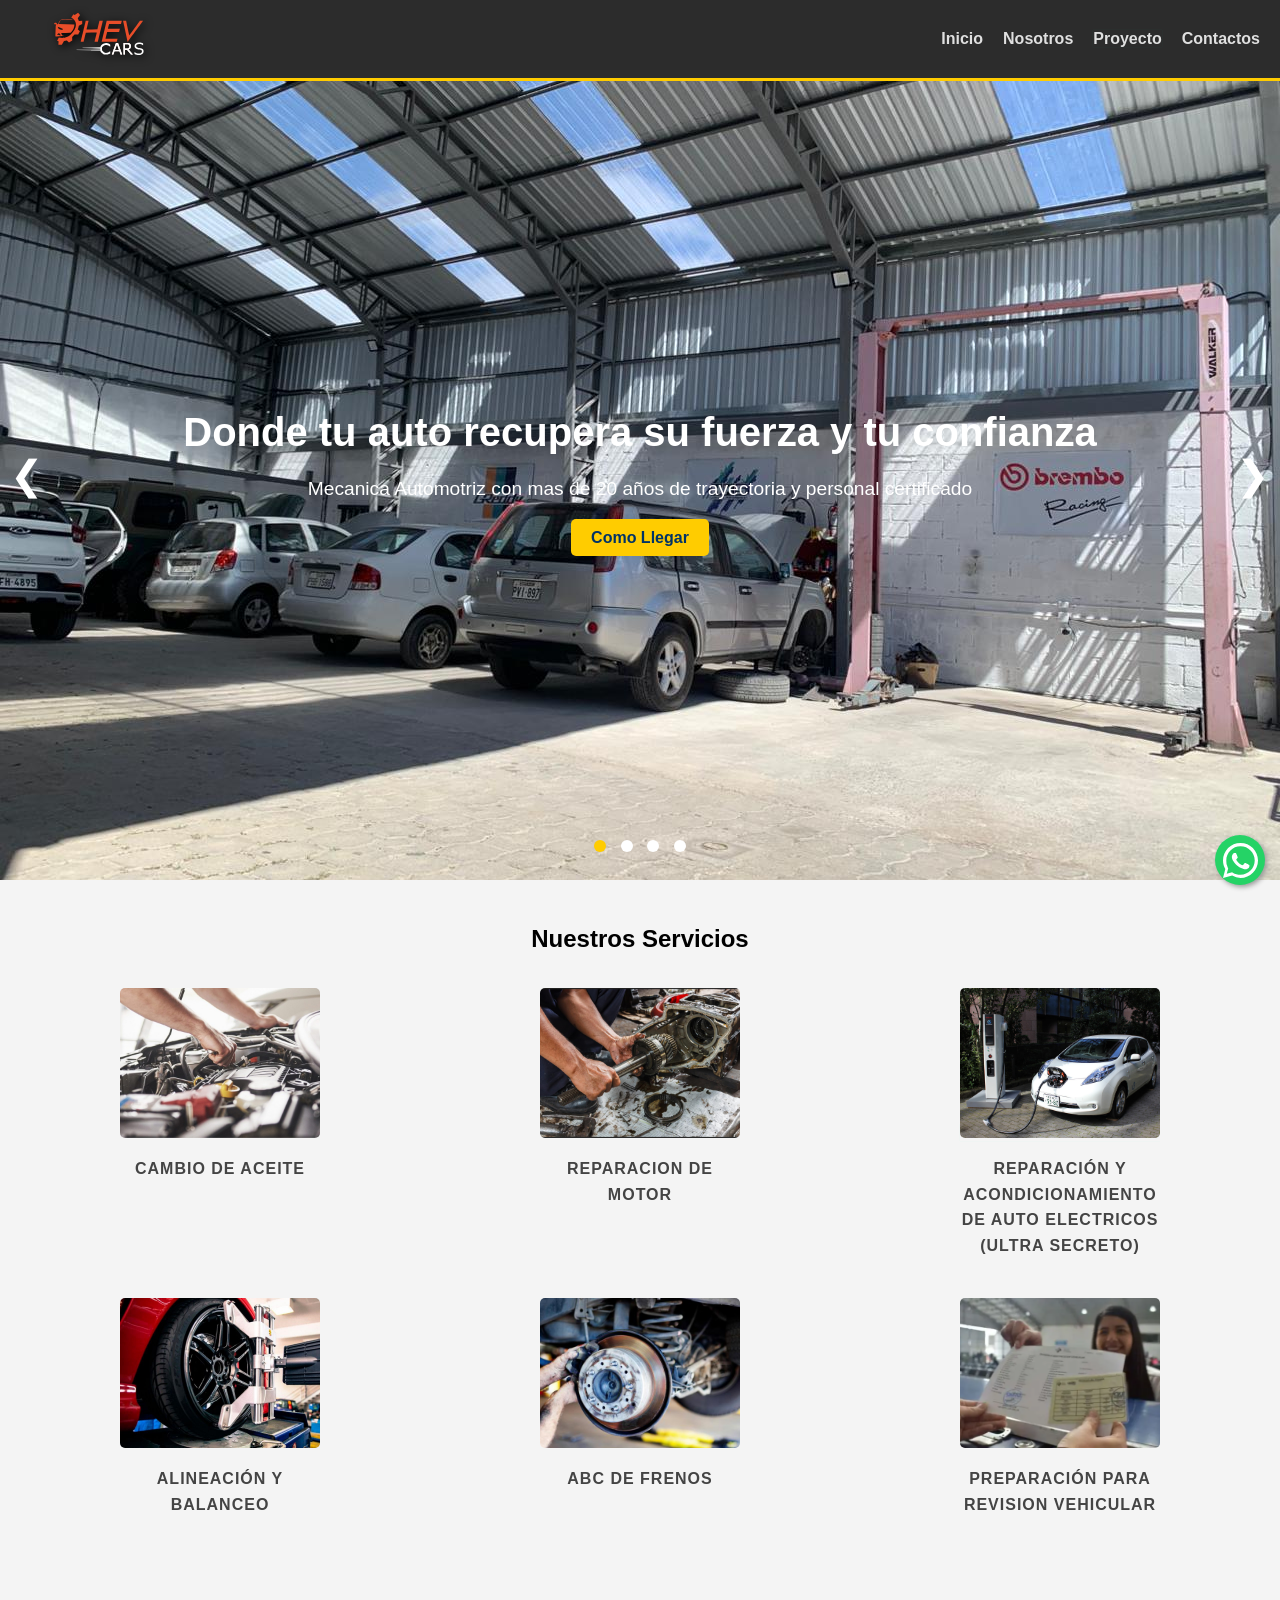
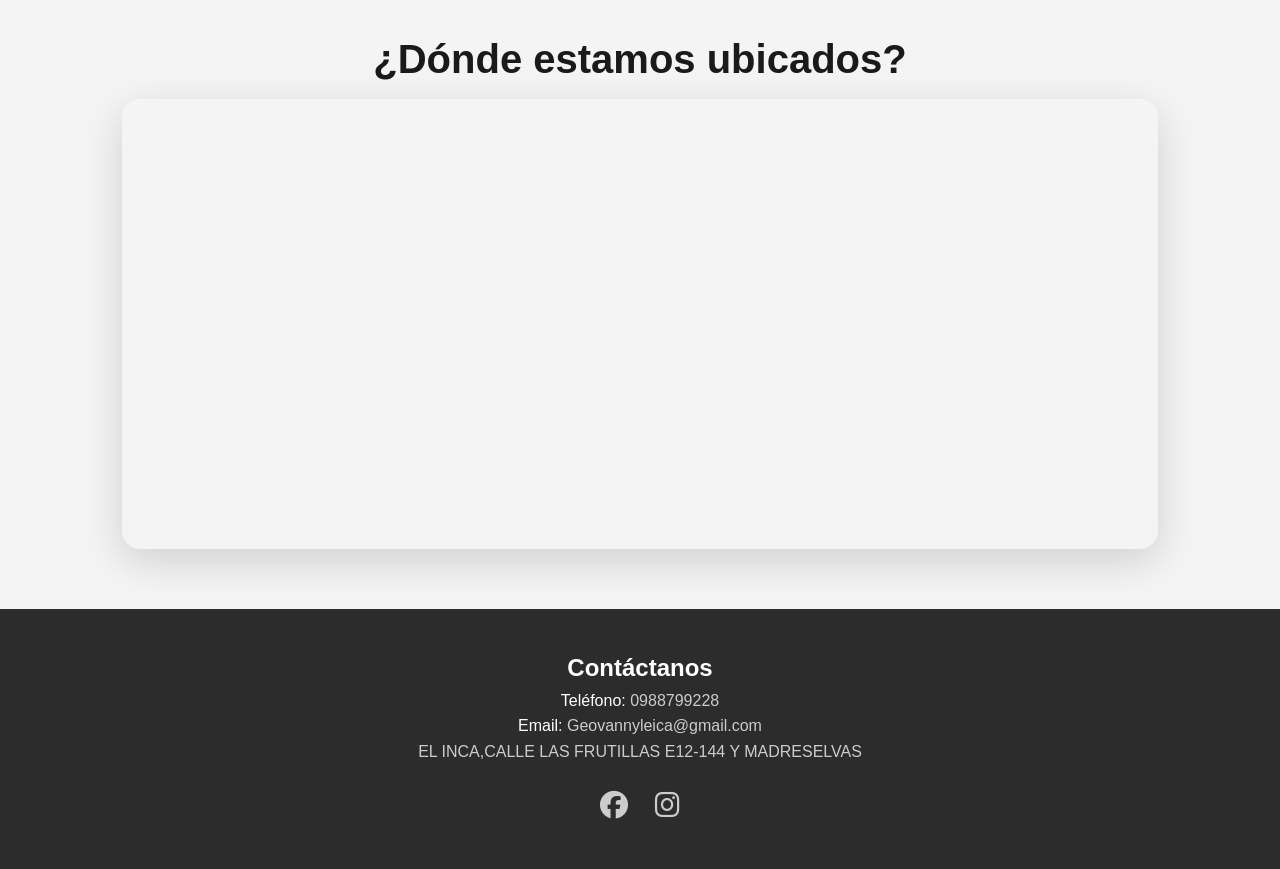
<file: index.html>
<!DOCTYPE html>
<html lang="es">
<head>
  <meta charset="UTF-8">
  <meta name="viewport" content="width=device-width, initial-scale=1.0">
  <title>HEVCARS</title>
  <link rel="icon" href="IMAGENES/logoauto.ico" type="image/x-icon">
  <link rel="stylesheet" href="https://cdnjs.cloudflare.com/ajax/libs/font-awesome/6.5.0/css/all.min.css">
  <link rel="stylesheet" href="styles1_0.css">
</head>
<body>
  <!-- Header con logo y menú -->
  <header>
    <nav class="navbar">
      <div class="logo">
        <a href="index.html">
        <img src="IMAGENES/logo.svg" alt="Logo de la empresa">
        </a>
      </div>
      <!-- Botón hamburguesa -->
    <div class="menu-toggle" id="menu-toggle">
      ☰
    </div>
      <ul class="menu" id="menu">
        <li><a href= "/index.html">Inicio</a></li>
        <li><a href="/nosotros/">Nosotros</a></li>
        <li><a href="/proyectos/" id="btn-proyectos">Proyecto</a></li>
        <li><a href="#contacto">Contactos</a></li>
      </ul>
    </nav>
  </header>

  <section class="hero">
  <div class="carousel">
    <div class="hero-content active" data-bg="IMAGENES/fondo1.jpeg">
      <h1>Donde tu auto recupera su fuerza y tu confianza</h1>
      <p>Mecanica Automotriz con mas de 20 años de trayectoria y personal certificado</p>
      <a href="https://maps.app.goo.gl/3i5WY8hVpoRvi7pT9" class="btn"> Como Llegar </a>
    </div>

    <div class="hero-content" data-bg="IMAGENES/fondo2.jpeg">
      <h1>Auxilio mecanico 24/7</h1>
      <p>Siempre presentes para solucionar tus problemas de forma inmediata y en cualquier situación</p>
      <a href="#contacto" class="btn"> Comunicate </a>
    </div>

    <div class="hero-content" data-bg="IMAGENES/fondo3.jpeg">
      <h1>Condicionamiento de autos electricos</h1>
      <p> transforma tu auto normal, a un auto electrico, ahorra dinero mientras cuidas el medio ambiente</p>
      <a href="/proyectos/" class="btn"> Click, para cambiar la forma de ver tu auto </a>
    </div>

    <div class="hero-content" data-bg="IMAGENES/fondo4.png">
      <h1>Quienes somos</h1>
      <p>Mecanica con un equipo capacitado y humano, siempre mostrando la mejor sonrisa</p>
      <a href="/nosotros/" class="btn">Sobre Nosotros</a>
    </div>
  </div>

  <div class="indicators">
  <span class="dot active"></span>
  <span class="dot"></span>
  <span class="dot"></span>
  <span class="dot"></span>
</div>

  <!-- Controles -->
  <div class="controls">
    <span class="prev">&#10094;</span>
    <span class="next">&#10095;</span>
  </div>
  </section>

<!-- Botón flotante de WhatsApp -->
<a href="https://wa.me/+593988799228" class="whatsapp-float" target="_blank">
  <!-- Ícono SVG de WhatsApp -->
  <svg xmlns="http://www.w3.org/2000/svg" viewBox="0 0 32 32" width="35" height="35" fill="white">
    <path d="M16 0C7.163 0 0 7.163 0 16c0 2.828.735 5.49 2.126 7.857L0 32l8.39-2.19A15.9 15.9 0 0 0 16 32c8.837 0 16-7.163 16-16S24.837 0 16 0zm0 29c-2.52 0-4.96-.66-7.11-1.91l-.51-.3-4.97 1.3 1.33-4.86-.33-.5A12.9 12.9 0 0 1 3 16c0-7.18 5.82-13 13-13s13 5.82 13 13-5.82 13-13 13zm7.19-9.41c-.39-.2-2.31-1.14-2.67-1.27-.36-.13-.62-.2-.88.2-.26.39-1.01 1.27-1.24 1.53-.23.26-.46.29-.85.1-.39-.2-1.65-.61-3.14-1.94-1.16-1.03-1.94-2.3-2.17-2.69-.23-.39-.02-.6.17-.79.18-.18.39-.46.59-.69.2-.23.26-.39.39-.65.13-.26.07-.49-.03-.69-.1-.2-.88-2.12-1.21-2.9-.32-.77-.65-.67-.88-.68h-.75c-.26 0-.69.1-1.05.49-.36.39-1.38 1.35-1.38 3.29s1.42 3.82 1.62 4.08c.2.26 2.8 4.27 6.77 5.99.95.41 1.69.65 2.27.83.95.3 1.82.26 2.51.16.77-.12 2.31-.94 2.64-1.85.33-.91.33-1.69.23-1.85-.1-.16-.36-.26-.75-.46z"/>
  </svg>
</a>
  <!-- Servicios -->
  <section class="servicios">
    <h2>Nuestros Servicios</h2>
    <div class="servicios-grid">
      <div class="servicio">
        <a href="ACEITE/index.html">
          <img src="IMAGENES/aceite.png" alt="Servicio 1">
          <p>Cambio de aceite</p>
        </a>
      </div>
      <div class="servicio">
        <a href="MOTOR/index.html">
          <img src="IMAGENES/motor.png" alt="Servicio 2">
          <p>reparacion de motor</p>
        </a>
      </div>
      <div class="servicio">
        <a href="AUTOSELECTRICOS/index.html">
          <img src="IMAGENES/electrico.png" alt="Servicio 3">
          <p>reparación y acondicionamiento de auto electricos (ULTRA SECRETO)</p>
        </a>
      </div>
        <!-- Servicio 4 -->
    <div class="servicio">
      <a href="ALINEACION/index.html">
        <img src="IMAGENES/balanceo.png" alt="Servicio 4">
        <p> Alineación y balanceo </p>
      </a>
    </div>
    <!-- Servicio 5 -->
    <div class="servicio">
      <a href="ABCFRENOS/index.html">
        <img src="IMAGENES/frenos.png" alt="Servicio 5">
        <p> ABC De frenos </p>
      </a>
    </div>
    <!-- Servicio 6 -->
    <div class="servicio">
      <a href="REVISION/index.html">
        <img src="IMAGENES/revision.png" alt="Servicio 6">
        <p>preparación para revision vehicular</p>
      </a>
    </div>
  </div>
</section>


<!-- Sección de ubicación -->
<section id="ubicacion">
  <h2>¿Dónde estamos ubicados?</h2>

  <div class="mapa-wrapper">
    <!-- Pega aquí tu iframe de Google Maps -->
    <iframe
      src="https://maps.google.com/maps?q=-0.145427,-78.467889&z=17&output=embed&iwloc=near"
      width="100%"
      height="450"
      style="border:0;"
      allowfullscreen=""
      loading="lazy"
      referrerpolicy="no-referrer-when-downgrade">
    </iframe>
  </div>
</section>

  <!-- Contacto -->
  <section id="contacto" class="contacto">
    <h2>Contáctanos</h2>
    <p>Teléfono: <a href="tel:0988799228"> 0988799228 </a></p>
    <p>Email: <a href="mailto:Geovannyleica@gmail.com">Geovannyleica@gmail.com</a></p>
    <p> <a href="https://maps.app.goo.gl/3i5WY8hVpoRvi7pT9" target="_blank"> EL INCA,CALLE LAS FRUTILLAS E12-144 Y MADRESELVAS  </a> </p>
    <div class="social-contact">
    <a href="https://www.facebook.com/share/1BmaH5oKa9/" target="_blank" class="icon">
      <i class="fab fa-facebook"></i>
    </a>
    <a href="https://www.instagram.com/hevcarsa?igsh=anh1bHQ2N3V3d2Rv" target="_blank" class="icon">
      <i class="fab fa-instagram"></i>
    </a>
  </div>
  </section>
  <!-- el scrip va al final  -->
   <script src="https://cdnjs.cloudflare.com/ajax/libs/gsap/3.12.5/gsap.min.js"></script>
  <script src="script1_0.js"></script>
</body>
</html>
</file>
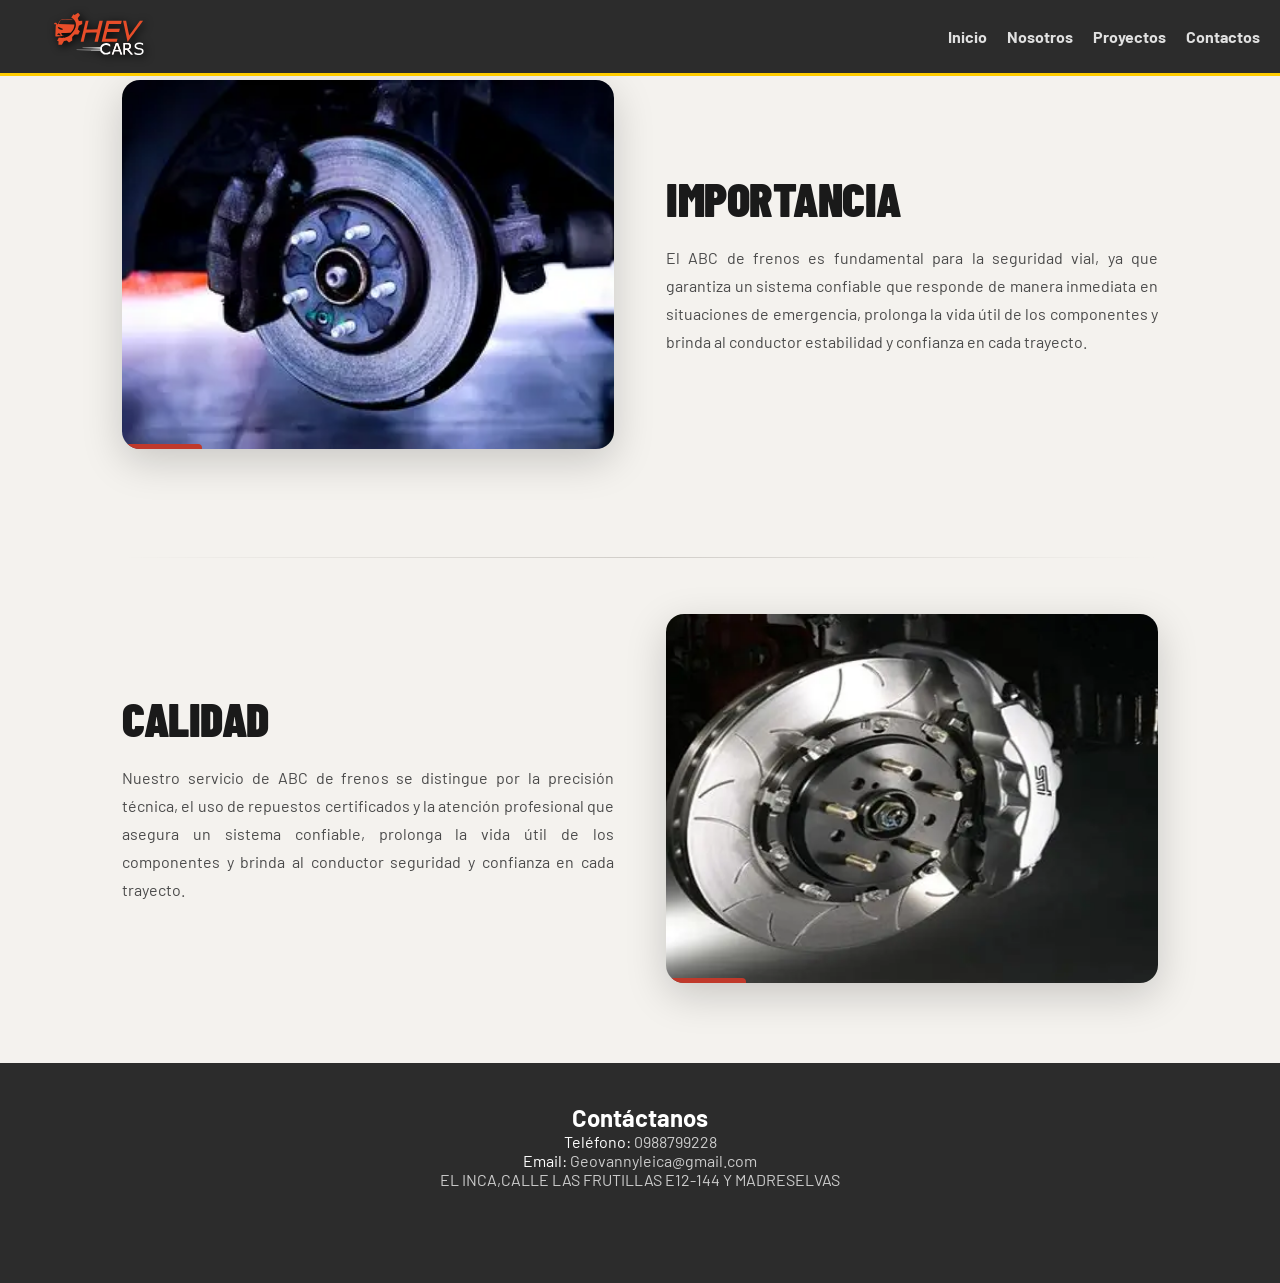
<file: ABCFRENOS/index.html>
<!DOCTYPE html>
<html lang="es">
<head>
  <meta charset="UTF-8" />
  <meta name="viewport" content="width=device-width, initial-scale=1.0"/>
  <title> ABC de frenos </title>
  <link href="https://fonts.googleapis.com/css2?family=Barlow+Condensed:wght@700;900&family=Barlow:wght@400;500;600&display=swap" rel="stylesheet"/>
  <link rel="stylesheet" href="styles.css"/>
</head>



<body>
<header>
    <nav class="navbar">
      <div class="logo">
        <a href="/index.html">
        <img src="imagenes/logo.svg" alt="Logo de la empresa">
        </a>
      </div>
      <!-- Botón hamburguesa -->
    <div class="menu-toggle" id="menu-toggle">
      ☰
    </div>
      <ul class="menu" id="menu">
        <li><a href= "/index.html">Inicio</a></li>
        <li><a href="/nosotros/">Nosotros</a></li>
        <li><a href="/proyectos/">Proyectos</a></li>
        <li><a href="#contacto">Contactos</a></li>
      </ul>
    </nav>
  </header>

  <section class="mv-section">

    <!-- MISIÓN -->
    <div class="mv-row">

      <div class="mv-img-wrap">
        <!-- Reemplaza el src con tu foto del taller -->
        <img
          src="imagenes/image.png"
          alt="Interior del taller mecánico"
        />
      </div>

      <div class="mv-text">
        <h2 class="mv-title">IMPORTANCIA</h2>
        <p class="mv-body">
         
    El ABC de frenos es fundamental para la seguridad vial, ya que garantiza un sistema confiable que responde de manera inmediata en situaciones de emergencia, prolonga la vida útil de los componentes y brinda al conductor estabilidad y confianza en cada trayecto.
  </p>
</div>
        </p>
      </div>

    </div>

    <div class="mv-divider"></div>

    <!-- VISIÓN -->
    <div class="mv-row reverse">

      <div class="mv-img-wrap">
        <!-- Reemplaza el src con tu foto del taller -->
        <img
          src="imagenes/image1.png"
          alt="Mecánico trabajando en un vehículo"
        />
      </div>

      <div class="mv-text">
        <h2 class="mv-title">CALIDAD</h2>
        <p class="mv-body">
          Nuestro servicio de ABC de frenos se distingue por la precisión técnica, el uso de repuestos certificados y la atención profesional que asegura un sistema confiable, prolonga la vida útil de los componentes y brinda al conductor seguridad y confianza en cada trayecto.
        </p>
      </div>

    </div>

  </section>
<!-- Contacto -->
  <section id="contacto" class="contacto">
    <h2>Contáctanos</h2>
    <p>Teléfono: <a href="tel:0988799228"> 0988799228 </a></p>
    <p>Email: <a href="mailto:Geovannyleica@gmail.com">Geovannyleica@gmail.com</a></p>
    <p> <a href="https://maps.app.goo.gl/3i5WY8hVpoRvi7pT9" target="_blank"> EL INCA,CALLE LAS FRUTILLAS E12-144 Y MADRESELVAS  </a> </p>
    <div class="social-contact">
    <a href="https://www.facebook.com/share/1BmaH5oKa9/" target="_blank" class="icon">
      <i class="fab fa-facebook"></i>
    </a>
    <a href="https://www.instagram.com/hevcarsa?igsh=anh1bHQ2N3V3d2Rv" target="_blank" class="icon">
      <i class="fab fa-instagram"></i>
    </a>
  </div>
  </section>
  <!-- el scrip va al final  -->
  <script src="script1_0.js"></script>
</body>
</html>
</file>
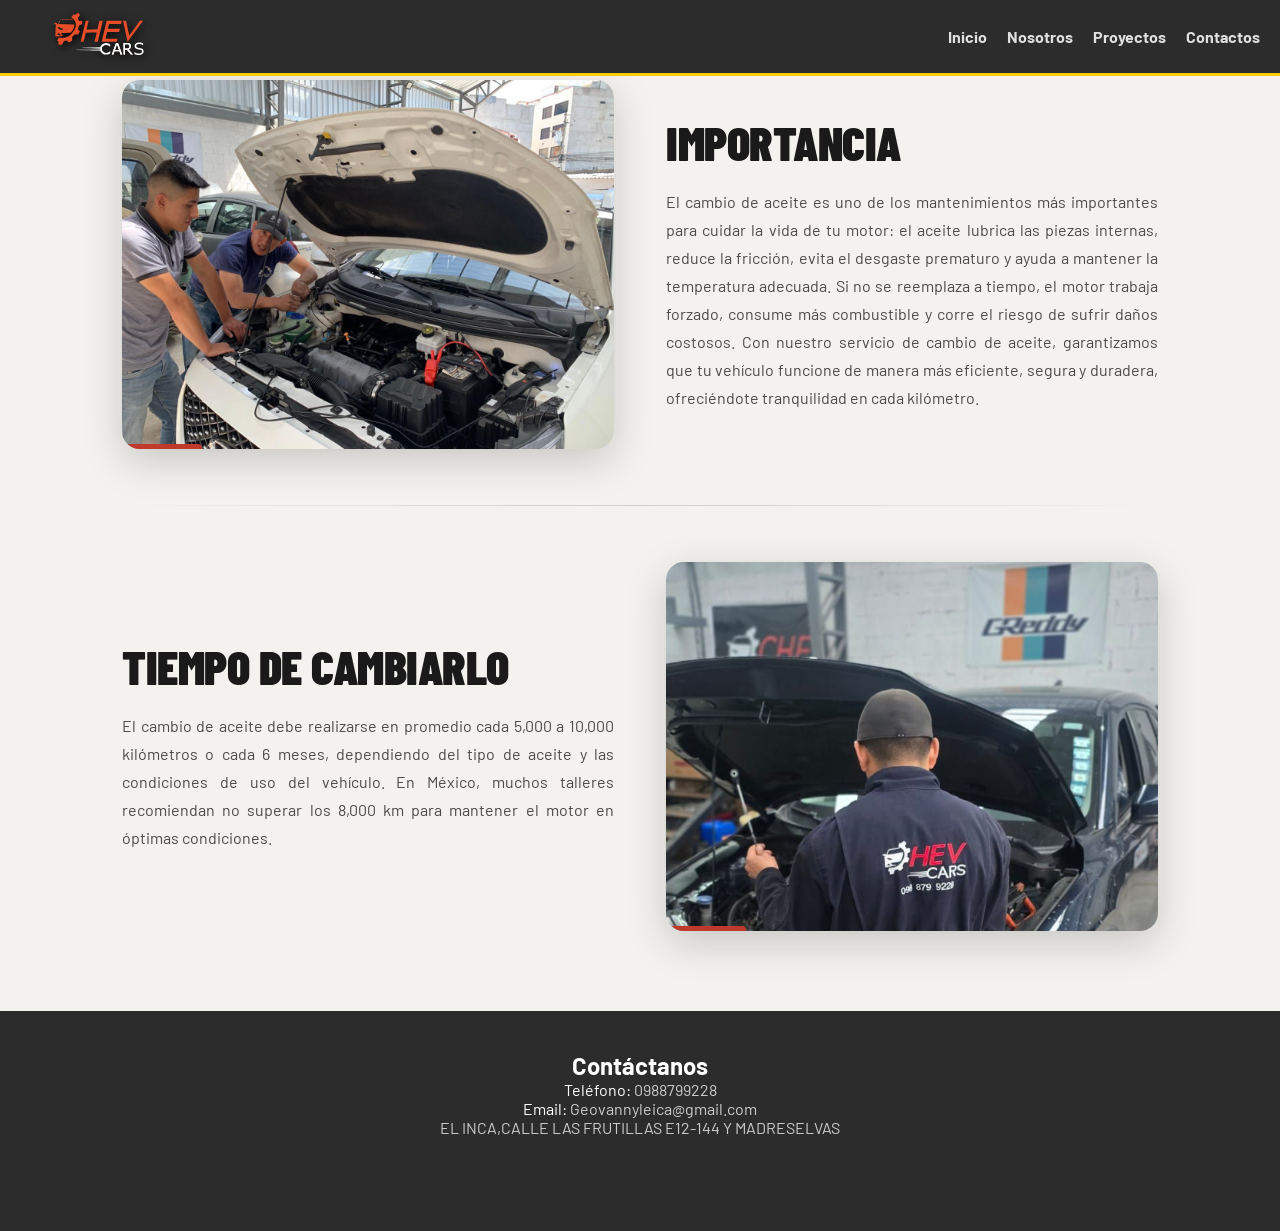
<file: ACEITE/index.html>
<!DOCTYPE html>
<html lang="es">
<head>
  <meta charset="UTF-8" />
  <meta name="viewport" content="width=device-width, initial-scale=1.0"/>
  <title>Cambio de aceite</title>
  <link href="https://fonts.googleapis.com/css2?family=Barlow+Condensed:wght@700;900&family=Barlow:wght@400;500;600&display=swap" rel="stylesheet"/>
  <link rel="stylesheet" href="styles.css"/>
</head>



<body>
<header>
    <nav class="navbar">
      <div class="logo">
        <a href="/index.html">
        <img src="imagenes/logo.svg" alt="Logo de la empresa">
        </a>
      </div>
      <!-- Botón hamburguesa -->
    <div class="menu-toggle" id="menu-toggle">
      ☰
    </div>
      <ul class="menu" id="menu">
        <li><a href= "/index.html">Inicio</a></li>
        <li><a href="/nosotros/">Nosotros</a></li>
        <li><a href="/proyectos/">Proyectos</a></li>
        <li><a href="#contacto">Contactos</a></li>
      </ul>
    </nav>
  </header>

  <section class="mv-section">

    <!-- MISIÓN -->
    <div class="mv-row">

      <div class="mv-img-wrap">
        <!-- Reemplaza el src con tu foto del taller -->
        <img
          src="imagenes/aceite1.png"
          alt="Interior del taller mecánico"
        />
      </div>

      <div class="mv-text">
        <h2 class="mv-title">IMPORTANCIA</h2>
        <p class="mv-body">
          El cambio de aceite es uno de los mantenimientos más importantes para cuidar la 
          vida de tu motor: el aceite lubrica las piezas internas, reduce la fricción, 
          evita el desgaste prematuro y ayuda a mantener la temperatura adecuada. 
          Si no se reemplaza a tiempo, el motor trabaja forzado, consume más combustible y 
          corre el riesgo de sufrir daños costosos. Con nuestro servicio de cambio de aceite, 
          garantizamos que tu vehículo funcione de manera más eficiente, segura y duradera, 
          ofreciéndote tranquilidad en cada kilómetro.
        </p>
      </div>

    </div>

    <div class="mv-divider"></div>

    <!-- VISIÓN -->
    <div class="mv-row reverse">

      <div class="mv-img-wrap">
        <!-- Reemplaza el src con tu foto del taller -->
        <img
          src="imagenes/aceite2.jpg"
          alt="Mecánico trabajando en un vehículo"
        />
      </div>

      <div class="mv-text">
        <h2 class="mv-title">TIEMPO DE CAMBIARLO</h2>
        <p class="mv-body">
          El cambio de aceite debe realizarse en promedio cada 5,000 a 10,000 kilómetros o cada 6 meses, 
          dependiendo del tipo de aceite y las condiciones de uso del vehículo. En México, 
          muchos talleres recomiendan no superar los 8,000 km para mantener el motor en óptimas condiciones.
        </p>
      </div>

    </div>

  </section>
<!-- Contacto -->
  <section id="contacto" class="contacto">
    <h2>Contáctanos</h2>
    <p>Teléfono: <a href="tel:0988799228"> 0988799228 </a></p>
    <p>Email: <a href="mailto:Geovannyleica@gmail.com">Geovannyleica@gmail.com</a></p>
    <p> <a href="https://maps.app.goo.gl/3i5WY8hVpoRvi7pT9" target="_blank"> EL INCA,CALLE LAS FRUTILLAS E12-144 Y MADRESELVAS  </a> </p>
    <div class="social-contact">
    <a href="https://www.facebook.com/share/1BmaH5oKa9/" target="_blank" class="icon">
      <i class="fab fa-facebook"></i>
    </a>
    <a href="https://www.instagram.com/hevcarsa?igsh=anh1bHQ2N3V3d2Rv" target="_blank" class="icon">
      <i class="fab fa-instagram"></i>
    </a>
  </div>
  </section>
  <!-- el scrip va al final  -->
  <script src="script1_0.js"></script>
</body>
</html>
</file>
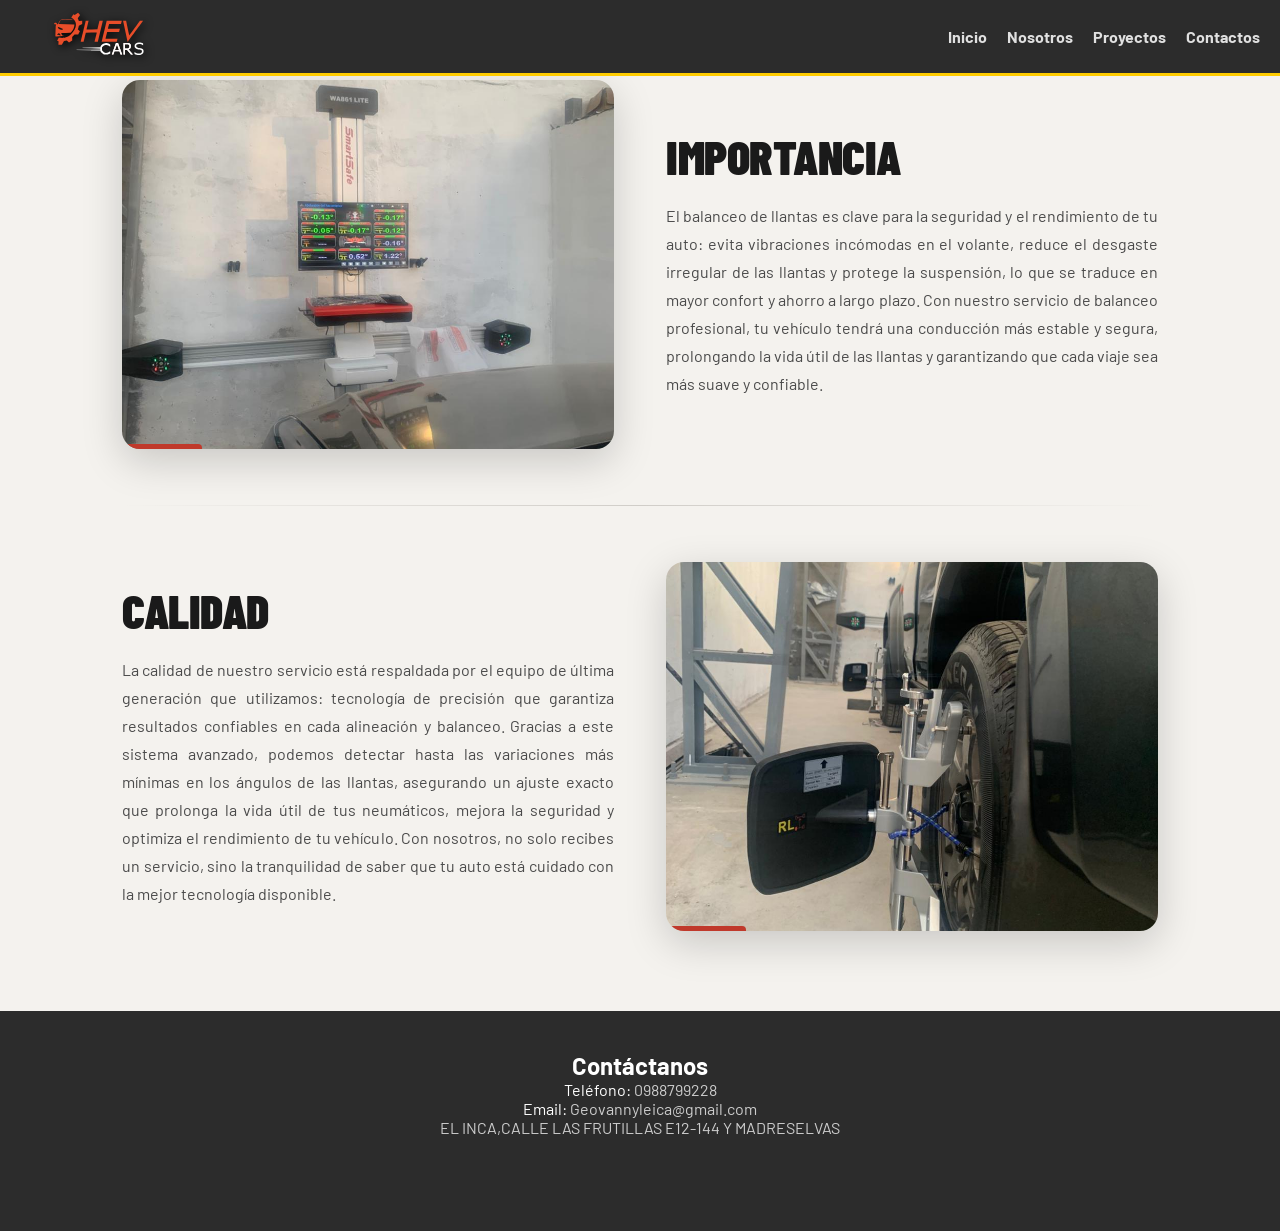
<file: ALINEACION/index.html>
<!DOCTYPE html>
<html lang="es">
<head>
  <meta charset="UTF-8" />
  <meta name="viewport" content="width=device-width, initial-scale=1.0"/>
  <title> Alineación </title>
  <link href="https://fonts.googleapis.com/css2?family=Barlow+Condensed:wght@700;900&family=Barlow:wght@400;500;600&display=swap" rel="stylesheet"/>
  <link rel="stylesheet" href="styles.css"/>
</head>



<body>
<header>
    <nav class="navbar">
      <div class="logo">
        <a href="/index.html">
        <img src="imagenes/logo.svg" alt="Logo de la empresa">
        </a>
      </div>
      <!-- Botón hamburguesa -->
    <div class="menu-toggle" id="menu-toggle">
      ☰
    </div>
      <ul class="menu" id="menu">
        <li><a href= "/index.html">Inicio</a></li>
        <li><a href="/nosotros/">Nosotros</a></li>
        <li><a href="/proyectos/">Proyectos</a></li>
        <li><a href="#contacto">Contactos</a></li>
      </ul>
    </nav>
  </header>

  <section class="mv-section">

    <!-- MISIÓN -->
    <div class="mv-row">

      <div class="mv-img-wrap">
        <!-- Reemplaza el src con tu foto del taller -->
        <img
          src="imagenes/balanceo1.png"
          alt="Interior del taller mecánico"
        />
      </div>

      <div class="mv-text">
        <h2 class="mv-title">IMPORTANCIA</h2>
        <p class="mv-body">
          El balanceo de llantas es clave para la seguridad y el rendimiento de tu auto: evita vibraciones 
          incómodas en el volante, reduce el desgaste irregular de las llantas y protege la suspensión, 
          lo que se traduce en mayor confort y ahorro a largo plazo. Con nuestro servicio de balanceo profesional, 
          tu vehículo tendrá una conducción más estable y segura, prolongando la vida útil de las llantas y 
          garantizando que cada viaje sea más suave y confiable.
        </p>
      </div>

    </div>

    <div class="mv-divider"></div>

    <!-- VISIÓN -->
    <div class="mv-row reverse">

      <div class="mv-img-wrap">
        <!-- Reemplaza el src con tu foto del taller -->
        <img
          src="imagenes/balanceo2.png"
          alt="Mecánico trabajando en un vehículo"
        />
      </div>

      <div class="mv-text">
        <h2 class="mv-title">CALIDAD</h2>
        <p class="mv-body">
          La calidad de nuestro servicio está respaldada por el equipo de última generación que utilizamos: 
          tecnología de precisión que garantiza resultados confiables en cada alineación y balanceo. 
          Gracias a este sistema avanzado, podemos detectar hasta las variaciones más mínimas en los ángulos de las llantas, 
          asegurando un ajuste exacto que prolonga la vida útil de tus neumáticos, mejora la seguridad y 
          optimiza el rendimiento de tu vehículo. Con nosotros, no solo recibes un servicio, 
          sino la tranquilidad de saber que tu auto está cuidado con la mejor tecnología disponible.
        </p>
      </div>

    </div>

  </section>
<!-- Contacto -->
  <section id="contacto" class="contacto">
    <h2>Contáctanos</h2>
    <p>Teléfono: <a href="tel:0988799228"> 0988799228 </a></p>
    <p>Email: <a href="mailto:Geovannyleica@gmail.com">Geovannyleica@gmail.com</a></p>
    <p> <a href="https://maps.app.goo.gl/3i5WY8hVpoRvi7pT9" target="_blank"> EL INCA,CALLE LAS FRUTILLAS E12-144 Y MADRESELVAS  </a> </p>
    <div class="social-contact">
    <a href="https://www.facebook.com/share/1BmaH5oKa9/" target="_blank" class="icon">
      <i class="fab fa-facebook"></i>
    </a>
    <a href="https://www.instagram.com/hevcarsa?igsh=anh1bHQ2N3V3d2Rv" target="_blank" class="icon">
      <i class="fab fa-instagram"></i>
    </a>
  </div>
  </section>
  <!-- el scrip va al final  -->
  <script src="script1_0.js"></script>
</body>
</html>
</file>
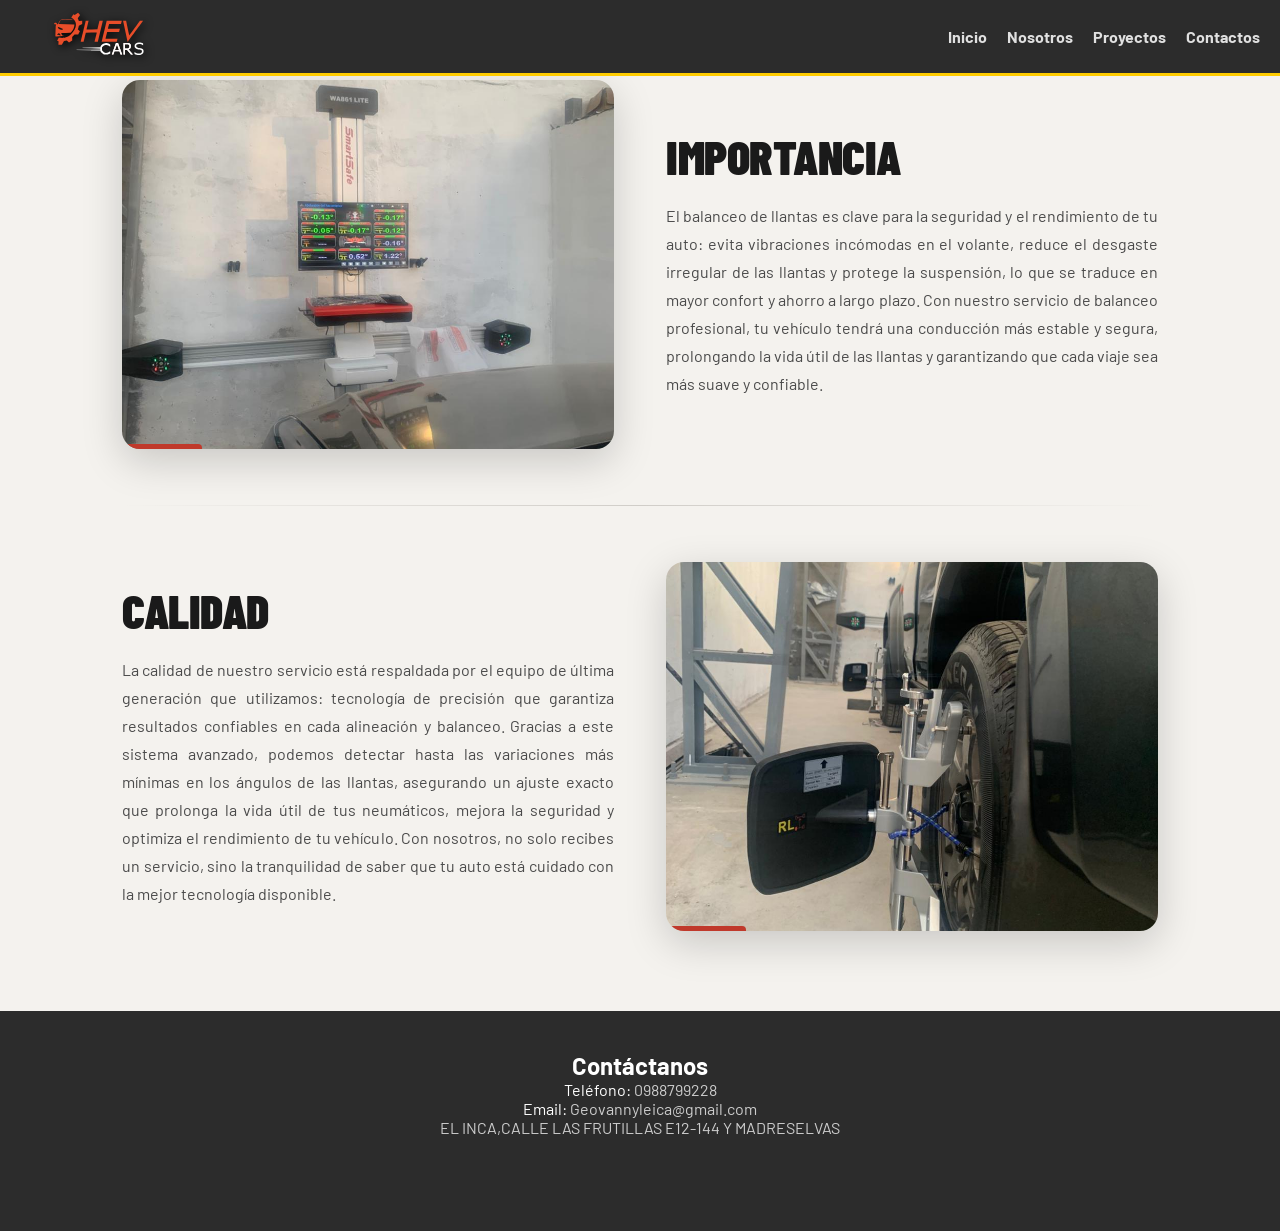
<file: AUTOSELECTRICOS/index.html>
<!DOCTYPE html>
<html lang="es">
<head>
  <meta charset="UTF-8" />
  <meta name="viewport" content="width=device-width, initial-scale=1.0"/>
  <title>Misión y Visión – Taller Mecánico</title>
  <link href="https://fonts.googleapis.com/css2?family=Barlow+Condensed:wght@700;900&family=Barlow:wght@400;500;600&display=swap" rel="stylesheet"/>
  <link rel="stylesheet" href="styles.css"/>
</head>



<body>
<header>
    <nav class="navbar">
      <div class="logo">
        <a href="/index.html">
        <img src="imagenes/logo.svg" alt="Logo de la empresa">
        </a>
      </div>
      <!-- Botón hamburguesa -->
    <div class="menu-toggle" id="menu-toggle">
      ☰
    </div>
      <ul class="menu" id="menu">
        <li><a href= "/index.html">Inicio</a></li>
        <li><a href="/nosotros/">Nosotros</a></li>
        <li><a href="/proyectos/">Proyectos</a></li>
        <li><a href="#contacto">Contactos</a></li>
      </ul>
    </nav>
  </header>

  <section class="mv-section">

    <!-- MISIÓN -->
    <div class="mv-row">

      <div class="mv-img-wrap">
        <!-- Reemplaza el src con tu foto del taller -->
        <img
          src="imagenes/balanceo1.png"
          alt="Interior del taller mecánico"
        />
      </div>

      <div class="mv-text">
        <h2 class="mv-title">IMPORTANCIA</h2>
        <p class="mv-body">
          El balanceo de llantas es clave para la seguridad y el rendimiento de tu auto: evita vibraciones 
          incómodas en el volante, reduce el desgaste irregular de las llantas y protege la suspensión, 
          lo que se traduce en mayor confort y ahorro a largo plazo. Con nuestro servicio de balanceo profesional, 
          tu vehículo tendrá una conducción más estable y segura, prolongando la vida útil de las llantas y 
          garantizando que cada viaje sea más suave y confiable.
        </p>
      </div>

    </div>

    <div class="mv-divider"></div>

    <!-- VISIÓN -->
    <div class="mv-row reverse">

      <div class="mv-img-wrap">
        <!-- Reemplaza el src con tu foto del taller -->
        <img
          src="imagenes/balanceo2.png"
          alt="Mecánico trabajando en un vehículo"
        />
      </div>

      <div class="mv-text">
        <h2 class="mv-title">CALIDAD</h2>
        <p class="mv-body">
          La calidad de nuestro servicio está respaldada por el equipo de última generación que utilizamos: 
          tecnología de precisión que garantiza resultados confiables en cada alineación y balanceo. 
          Gracias a este sistema avanzado, podemos detectar hasta las variaciones más mínimas en los ángulos de las llantas, 
          asegurando un ajuste exacto que prolonga la vida útil de tus neumáticos, mejora la seguridad y 
          optimiza el rendimiento de tu vehículo. Con nosotros, no solo recibes un servicio, 
          sino la tranquilidad de saber que tu auto está cuidado con la mejor tecnología disponible.
        </p>
      </div>

    </div>

  </section>
<!-- Contacto -->
  <section id="contacto" class="contacto">
    <h2>Contáctanos</h2>
    <p>Teléfono: <a href="tel:0988799228"> 0988799228 </a></p>
    <p>Email: <a href="mailto:Geovannyleica@gmail.com">Geovannyleica@gmail.com</a></p>
    <p> <a href="https://maps.app.goo.gl/3i5WY8hVpoRvi7pT9" target="_blank"> EL INCA,CALLE LAS FRUTILLAS E12-144 Y MADRESELVAS  </a> </p>
    <div class="social-contact">
    <a href="https://www.facebook.com/share/1BmaH5oKa9/" target="_blank" class="icon">
      <i class="fab fa-facebook"></i>
    </a>
    <a href="https://www.instagram.com/hevcarsa?igsh=anh1bHQ2N3V3d2Rv" target="_blank" class="icon">
      <i class="fab fa-instagram"></i>
    </a>
  </div>
  </section>
  <!-- el scrip va al final  -->
  <script src="script1_0.js"></script>
</body>
</html>
</file>
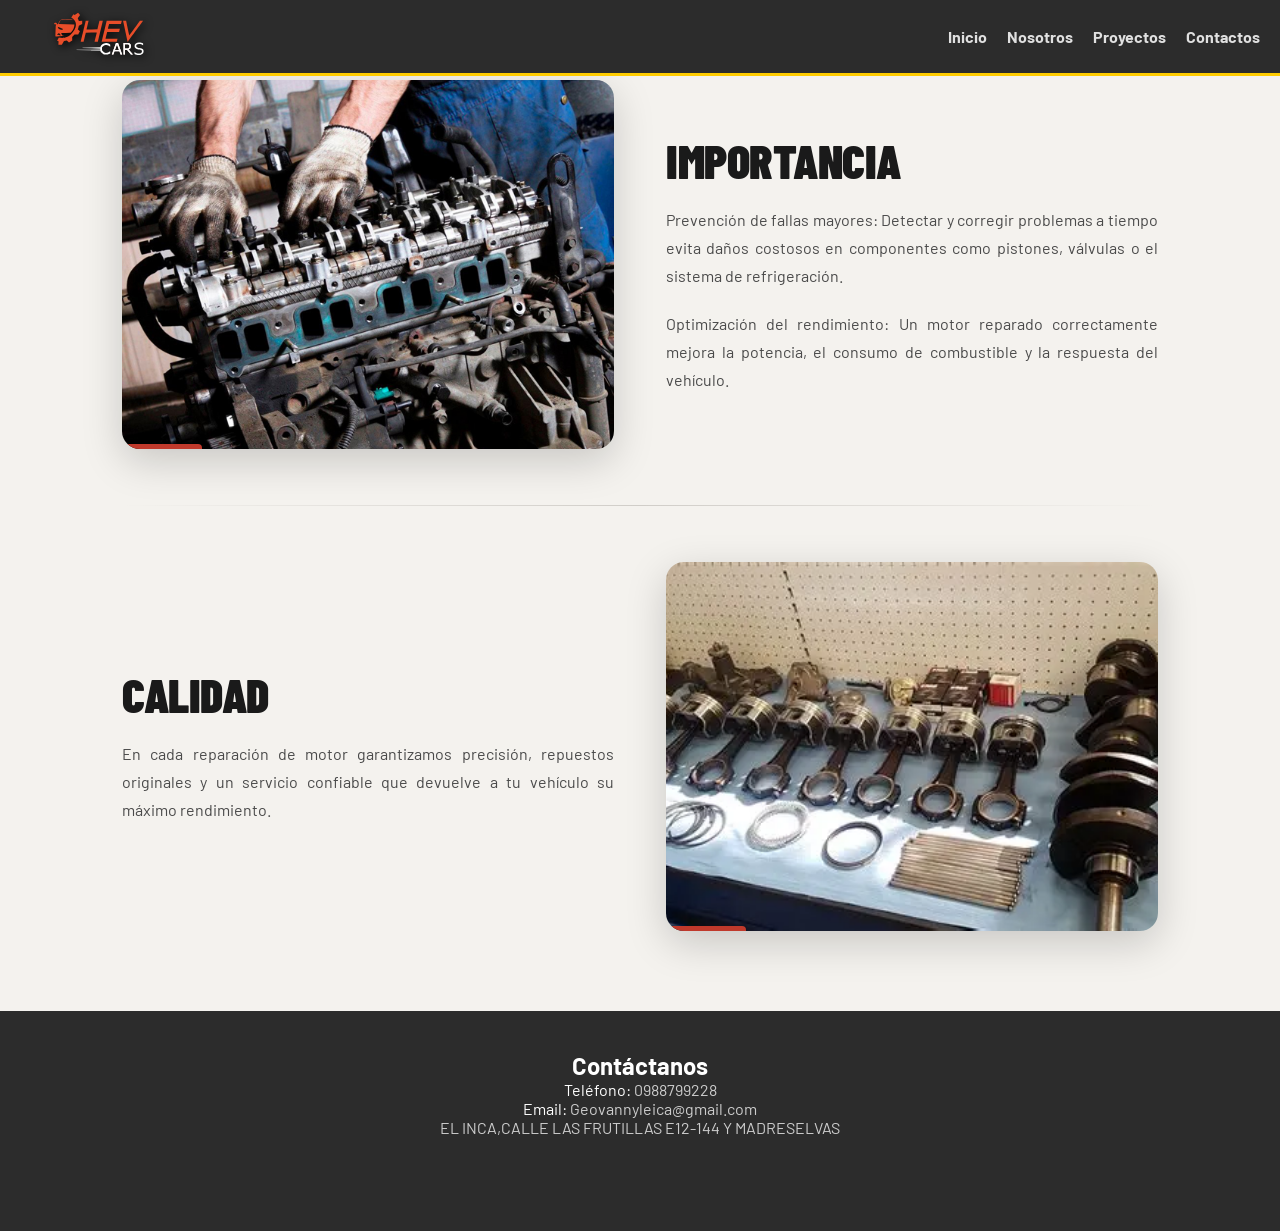
<file: MOTOR/index.html>
<!DOCTYPE html>
<html lang="es">
<head>
  <meta charset="UTF-8" />
  <meta name="viewport" content="width=device-width, initial-scale=1.0"/>
  <title>Reparación de motor</title>
  <link href="https://fonts.googleapis.com/css2?family=Barlow+Condensed:wght@700;900&family=Barlow:wght@400;500;600&display=swap" rel="stylesheet"/>
  <link rel="stylesheet" href="styles.css"/>
</head>



<body>
<header>
    <nav class="navbar">
      <div class="logo">
        <a href="/index.html">
        <img src="imagenes/logo.svg" alt="Logo de la empresa">
        </a>
      </div>
      <!-- Botón hamburguesa -->
    <div class="menu-toggle" id="menu-toggle">
      ☰
    </div>
      <ul class="menu" id="menu">
        <li><a href= "/index.html">Inicio</a></li>
        <li><a href="/nosotros/">Nosotros</a></li>
        <li><a href="/proyectos/">Proyectos</a></li>
        <li><a href="#contacto">Contactos</a></li>
      </ul>
    </nav>
  </header>

  <section class="mv-section">

    <!-- MISIÓN -->
    <div class="mv-row">

      <div class="mv-img-wrap">
        <!-- Reemplaza el src con tu foto del taller -->
        <img
          src="imagenes/image1.png"
          alt="Interior del taller mecánico"
        />
      </div>

      <div class="mv-text">
        <h2 class="mv-title">IMPORTANCIA</h2>
       <p class="mv-body">Prevención de fallas mayores: Detectar y corregir problemas a tiempo evita daños costosos en componentes como pistones, válvulas o el sistema de refrigeración.</p>
  <p class="mv-body">Optimización del rendimiento: Un motor reparado correctamente mejora la potencia, el consumo de combustible y la respuesta del vehículo.</p>
      </div>

    </div>

    <div class="mv-divider"></div>

    <!-- VISIÓN -->
    <div class="mv-row reverse">

      <div class="mv-img-wrap">
        <!-- Reemplaza el src con tu foto del taller -->
        <img
          src="imagenes/image.png"
          alt="Mecánico trabajando en un vehículo"
        />
      </div>

      <div class="mv-text">
        <h2 class="mv-title">CALIDAD</h2>
        <p class="mv-body">
          En cada reparación de motor garantizamos precisión, repuestos originales y un servicio confiable que devuelve a tu vehículo su máximo rendimiento.
        </p>
      </div>

    </div>

  </section>
<!-- Contacto -->
  <section id="contacto" class="contacto">
    <h2>Contáctanos</h2>
    <p>Teléfono: <a href="tel:0988799228"> 0988799228 </a></p>
    <p>Email: <a href="mailto:Geovannyleica@gmail.com">Geovannyleica@gmail.com</a></p>
    <p> <a href="https://maps.app.goo.gl/3i5WY8hVpoRvi7pT9" target="_blank"> EL INCA,CALLE LAS FRUTILLAS E12-144 Y MADRESELVAS  </a> </p>
    <div class="social-contact">
    <a href="https://www.facebook.com/share/1BmaH5oKa9/" target="_blank" class="icon">
      <i class="fab fa-facebook"></i>
    </a>
    <a href="https://www.instagram.com/hevcarsa?igsh=anh1bHQ2N3V3d2Rv" target="_blank" class="icon">
      <i class="fab fa-instagram"></i>
    </a>
  </div>
  </section>
  <!-- el scrip va al final  -->
  <script src="script1_0.js"></script>
</body>
</html>
</file>
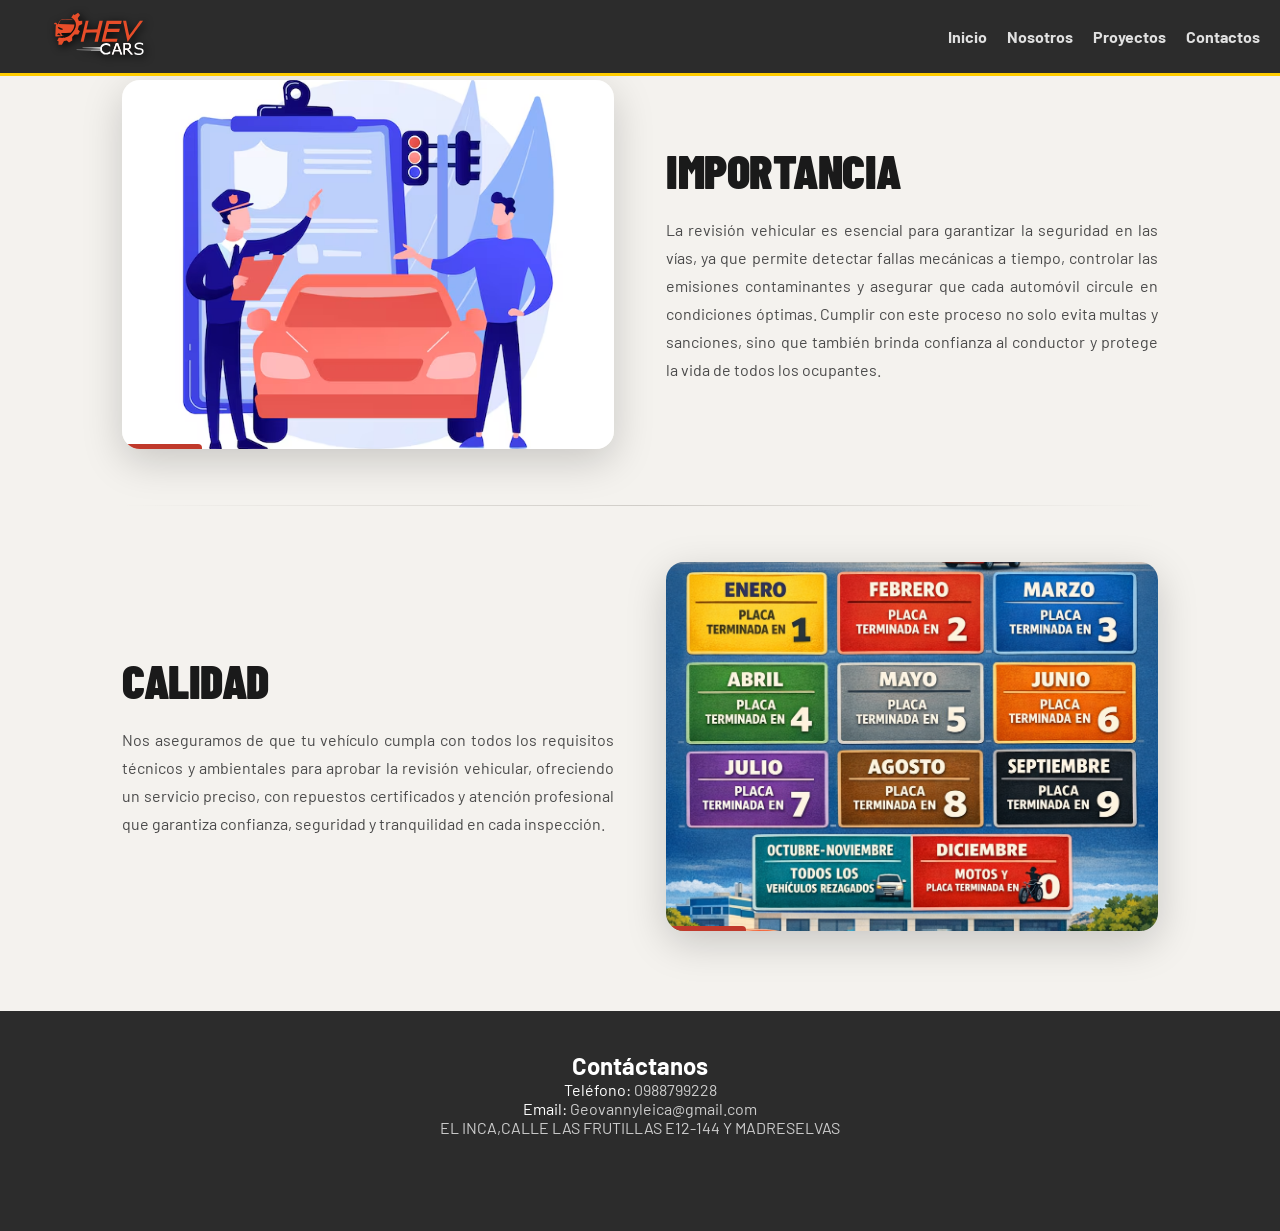
<file: REVISION/index.html>
<!DOCTYPE html>
<html lang="es">
<head>
  <meta charset="UTF-8" />
  <meta name="viewport" content="width=device-width, initial-scale=1.0"/>
  <title> Revisión </title>
  <link href="https://fonts.googleapis.com/css2?family=Barlow+Condensed:wght@700;900&family=Barlow:wght@400;500;600&display=swap" rel="stylesheet"/>
  <link rel="stylesheet" href="styles.css"/>
</head>



<body>
<header>
    <nav class="navbar">
      <div class="logo">
        <a href="/index.html">
        <img src="imagenes/logo.svg" alt="Logo de la empresa">
        </a>
      </div>
      <!-- Botón hamburguesa -->
    <div class="menu-toggle" id="menu-toggle">
      ☰
    </div>
      <ul class="menu" id="menu">
        <li><a href= "/index.html">Inicio</a></li>
        <li><a href="/nosotros/">Nosotros</a></li>
        <li><a href="/proyectos/">Proyectos</a></li>
        <li><a href="#contacto">Contactos</a></li>
      </ul>
    </nav>
  </header>

  <section class="mv-section">

    <!-- MISIÓN -->
    <div class="mv-row">

      <div class="mv-img-wrap">
        <!-- Reemplaza el src con tu foto del taller -->
        <img
          src="imagenes/image.png"
          alt="Interior del taller mecánico"
        />
      </div>

      <div class="mv-text">
        <h2 class="mv-title">IMPORTANCIA</h2>
        <p class="mv-body">
          La revisión vehicular es esencial para garantizar la seguridad en las vías, ya que permite detectar fallas mecánicas a tiempo, controlar las emisiones contaminantes y asegurar que cada automóvil circule en condiciones óptimas. Cumplir con este proceso no solo evita multas y sanciones, sino que también brinda confianza al conductor y protege la vida de todos los ocupantes.
        </p>
      </div>

    </div>

    <div class="mv-divider"></div>

    <!-- VISIÓN -->
    <div class="mv-row reverse">

      <div class="mv-img-wrap">
        <!-- Reemplaza el src con tu foto del taller -->
        <img
          src="imagenes/imagen1.png"
          alt="Mecánico trabajando en un vehículo"
        />
      </div>

      <div class="mv-text">
        <h2 class="mv-title">CALIDAD</h2>
        <p class="mv-body">
    Nos aseguramos de que tu vehículo cumpla con todos los requisitos técnicos y ambientales para aprobar la revisión vehicular, ofreciendo un servicio preciso, con repuestos certificados y atención profesional que garantiza confianza, seguridad y tranquilidad en cada inspección.
        </p>
      </div>

    </div>

  </section>
<!-- Contacto -->
  <section id="contacto" class="contacto">
    <h2>Contáctanos</h2>
    <p>Teléfono: <a href="tel:0988799228"> 0988799228 </a></p>
    <p>Email: <a href="mailto:Geovannyleica@gmail.com">Geovannyleica@gmail.com</a></p>
    <p> <a href="https://maps.app.goo.gl/3i5WY8hVpoRvi7pT9" target="_blank"> EL INCA,CALLE LAS FRUTILLAS E12-144 Y MADRESELVAS  </a> </p>
    <div class="social-contact">
    <a href="https://www.facebook.com/share/1BmaH5oKa9/" target="_blank" class="icon">
      <i class="fab fa-facebook"></i>
    </a>
    <a href="https://www.instagram.com/hevcarsa?igsh=anh1bHQ2N3V3d2Rv" target="_blank" class="icon">
      <i class="fab fa-instagram"></i>
    </a>
  </div>
  </section>
  <!-- el scrip va al final  -->
  <script src="script1_0.js"></script>
</body>
</html>
</file>
<file: styles1_0.css>
/* Reset básico */
* {
  margin: 0;
  padding: 0;
  box-sizing: border-box;
}

body {
  font-family: 'Roboto Condensed', Arial, sans-serif;
  line-height: 1.6;
  padding-top: 70px; /* espacio igual a la altura del header */
  background-color: #f4f4f4;
}

/* Navbar */
.navbar {
  position: fixed; /* fija la barra */
  top: 0;  /* siempre arriba */
  left: 0;
  width: 100%; /* ocupa todo el ancho */
  display: flex;
  align-items: center;
  background: #2c2c2c;   /* gris oscuro */
  padding: 10px 20px;
  border-bottom: 3px solid #ffcc00; /* acento amarillo */
  z-index: 1000; /* asegura que quede encima del contenido */
}


.logo img {
  height: 50px;
  filter: drop-shadow(2px 2px 4px #000); /* resalta logo */
}

.menu {
  list-style: none;
  display: flex;
  gap: 20px;
  margin-left: auto;   /* empuja el menú hacia la derecha */
}

.menu li a {
  color: #e0e0e0;
  text-decoration: none;
  font-weight: bold;
}

.menu li a:hover {
  color: #ffcc00;
}
/* Botón hamburguesa oculto en escritorio */
.menu-toggle {
  display: none;
  font-size: 28px;
  cursor: pointer;
  margin-left: auto;
}

/* Responsive: en pantallas pequeñas */
@media (max-width: 768px) {
  .menu {
    display: none;              /* ocultar menú por defecto */
    flex-direction: column;     /* menú vertical */
    background: #2c2c2c;
    position: absolute;
    top: 60px;                  /* debajo del header */
    right: 0;
    width: 200px;
    border: 1px solid #e84d29;
    padding: 10px;
  }

  .menu li {
    margin: 10px 0;
  }

  .menu-toggle {
    display: block;
    font-size: 28px;
    color: #e84d29;
    cursor: pointer;
    margin-left: auto;
  }

  .menu.active {
    display: flex;              /* mostrar menú al activar */
  }
}

/* Hero */

.hero {
  position: relative;
  height: 90vh;
  display: flex;
  align-items: center;
  justify-content: center;
  color: #fff;
  text-align: center;
  background-size: cover;
  background-position: center;
  transition: background-image 0.8s ease-in-out;
}


.hero-content h1 {
  font-size: 2.5em;
  margin-bottom: 10px;
}

.hero-content p {
  font-size: 1.2em;
  margin-bottom: 20px;
}

.btn {
  background: #ffcc00;
  color: #003366;
  padding: 10px 20px;
  text-decoration: none;
  font-weight: bold;
  border-radius: 5px;
}

.btn:hover {
  background: #ffaa00;
}

.hero-content {
  display: none;
  animation: fade 1s;
}

/* Mostrar solo la activa */
.hero-content.active {
  display: block;
}

/* Controles (flechas) */
.controls {
  position: absolute;
  top: 50%;
  width: 100%;
  display: flex;
  justify-content: space-between;
  transform: translateY(-50%);
}

.controls span {
  cursor: pointer;
  font-size: 40px;
  color: #fff;
  padding: 10px;
  transition: color 0.3s;
}

.controls span:hover {
  color: #ffcc00;
}

/* Indicadores (puntitos abajo) */
.indicators {
  position: absolute;
  bottom: 20px;
  width: 100%;
  text-align: center;
}

.indicators span {
  display: inline-block;
  width: 12px;
  height: 12px;
  margin: 0 5px;
  background: #fff;
  border-radius: 50%;
  cursor: pointer;
  transition: background 0.3s;
}

.indicators span.active {
  background: #ffcc00;
}

/* Botón flotante de WhatsApp */
.whatsapp-float {
  position: fixed;
  width: 60px;
  height: 60px;
  bottom: 20px;
  right: 20px;
  background-color: #25d366;
  border-radius: 50%;
  text-align: center;
  box-shadow: 2px 2px 5px #999;
  z-index: 1000;
  display: flex;
  align-items: center;
  justify-content: center;
  transition: background-color 0.3s;
}

.whatsapp-float img {
  width: 35px;
  margin-top: 12px;
}

.whatsapp-float:hover {
  background-color: #20ba5a;
}


/* Responsive para móviles */
@media (max-width: 480px) {
  .hero {
    height: auto;
    min-height: 250px;
    flex-direction: column;
    padding: 15px;
  }

  .hero-content h1 {
    font-size: 1.5em;
  }

  .hero-content p {
    font-size: 0.9em;
    margin-bottom: 15px;
  }

  .btn {
    padding: 6px 12px;
    font-size: 0.8em;
  }



  /* Controles: se colocan en una franja intermedia */

.btn {
  position: relative;
  z-index: 10;
    
  }

  .controls {
    position: absolute;
    bottom: 30px;       /* altura intermedia entre contenido y puntitos */
    top: auto;
    width: 100%;
    display: flex;
    justify-content: center;
    gap: 200px;          /* separación horizontal entre flechas */
    transform: none;
        z-index: 5;

  }

  /* Indicadores: más abajo */
  .indicators {
    bottom: 10px;       /* puntitos bien abajo */
  }

  .controls span {
    font-size: 15px;
    background: rgba(0,0,0,0.3); /* opcional: círculo semitransparente */
    border-radius: 50%;
    padding: 8px;
    color: #fff;
  }
}


  .whatsapp-float {
    width: 50px;
    height: 50px;
    bottom: 15px;
    right: 15px;
  }

  .whatsapp-float img {
    width: 28px;
    margin-top: 10px;
  }



/* Animación suave */
@keyframes fade {
  from {opacity: 0.4;}
  to {opacity: 1;}
}

/* Servicios */
.servicios {
  padding: 40px 20px;
  text-align: center;
}

.servicios h2 {
  margin-bottom: 20px;
}


.servicios-grid {
  display: grid;
  grid-template-columns: repeat(3, 1fr); /* 3 columnas iguales */
  gap: 20px;
  justify-items: center; /* centra cada tarjeta */
}

.servicio {
  width: 200px;
  text-align: center;
  margin: 10px;
}

.servicio img {
  width: 100%;
  height: 150px;             /* altura fija para todas las imágenes */
  object-fit: cover;         /* recorta la imagen para que no se deforme */
  border-radius: 5px;
}

.servicios .servicio p {
  margin-top: 10px;
  font-weight: bold;
  font-size: 16px;
  color: #444;
  text-transform: uppercase;
  letter-spacing: 1px;
  transition: color 0.3s ease;
  
}

.servicios .servicio:hover p {
  color: #0077b6;
}

/* Quitar subrayado de los enlaces */
.servicios .servicio a {
  text-decoration: none;
  color: inherit;
}
/* Responsivo: en pantallas pequeñas se apilan en 1 o 2 columnas */
@media (max-width: 900px) {
  .servicios-grid {
    grid-template-columns: repeat(2, 1fr);
  }
}

@media (max-width: 600px) {
  .servicios-grid {
    grid-template-columns: 1fr;
  }
}
/* Contacto */
.contacto {
  background: #2c2c2c;
  color: #fff;
  padding: 40px 20px;
  text-align: center;
}

.contacto a {
  color: #ccc;
  text-decoration: none;
}

.contacto a:hover {
  text-decoration: underline;
}

.social-contact {
  margin-top: 20px;
}

.social-contact .icon {
  color: #ccc;       /* color de los íconos */  /* color de los íconos */
  margin: 0 10px;
  font-size: 28px;      /* tamaño más grande */
  text-decoration: none;
}

.social-contact .icon:hover {
  color: #ffffff;       /* cambia al pasar el mouse */
}

/* MAPA */
#ubicacion {
  padding: 60px 32px;
  max-width: 1100px;
  margin: 0 auto;
  text-align: center;
}

#ubicacion h2 {
  font-family: 'Barlow Condensed', sans-serif;
  font-size: 2.5rem;
  font-weight: 900;
  color: #1a1a1a;
  margin-bottom: 8px;
}

#ubicacion p {
  color: #4a4a4a;
  margin-bottom: 32px;
}

.mapa-wrapper {
  border-radius: 18px;
  overflow: hidden;
  box-shadow: 0 12px 40px rgba(0,0,0,.15);
}

.mapa-wrapper iframe {
  display: block;
  width: 100%;
  height: 450px;
}


/* Reset básico */
</file>
<file: ABCFRENOS/styles.css>
:root {
  --bg:      #f4f2ee;
  --surface: #ffffff;
  --accent:  #c0392b;
  --dark:    #1a1a1a;
  --mid:     #4a4a4a;
  --light:   #9e9e9e;
  --radius:  18px;
  --gap:     56px;
}

*, *::before, *::after { box-sizing: border-box; margin: 0; padding: 0; }



/* Navbar */
.navbar {
  position: fixed; /* fija la barra */
  top: 0;  /* siempre arriba */
  left: 0;
  width: 100%; /* ocupa todo el ancho */
  display: flex;
  align-items: center;
  background: #2c2c2c;   /* gris oscuro */
  padding: 10px 20px;
  border-bottom: 3px solid #ffcc00; /* acento amarillo */
  z-index: 1000; /* asegura que quede encima del contenido */
}


.logo img {
  height: 50px;
  filter: drop-shadow(2px 2px 4px #000); /* resalta logo */
}

.menu {
  list-style: none;
  display: flex;
  gap: 20px;
  margin-left: auto;   /* empuja el menú hacia la derecha */
}

.menu li a {
  color: #e0e0e0;
  text-decoration: none;
  font-weight: bold;
}

.menu li a:hover {
  color: #ffcc00;
}
/* Botón hamburguesa oculto en escritorio */
.menu-toggle {
  display: none;
  font-size: 28px;
  cursor: pointer;
  margin-left: auto;
}

/* Responsive: en pantallas pequeñas */
@media (max-width: 768px) {
  .menu {
    display: none;              /* ocultar menú por defecto */
    flex-direction: column;     /* menú vertical */
    background: #2c2c2c;
    position: absolute;
    top: 60px;                  /* debajo del header */
    right: 0;
    width: 200px;
    border: 1px solid #e84d29;
    padding: 10px;
  }

  .menu li {
    margin: 10px 0;
  }

  .menu-toggle {
    display: block;
    font-size: 28px;
    color: #e84d29;
    cursor: pointer;
    margin-left: auto;
  }

  .menu.active {
    display: flex;              /* mostrar menú al activar */
  }
}



body {
  font-family: 'Barlow', sans-serif;
  background-color: var(--bg);
  color: var(--dark);
}

/* ── Section wrapper ── */
.mv-section {
  max-width: 1100px;
  margin: 0 auto;
  padding: 80px 32px;
  display: flex;
  flex-direction: column;
  gap: var(--gap);
}

/* ── Row ── */
.mv-row {
  display: grid;
  grid-template-columns: 1fr 1fr;
  gap: 52px;
  align-items: center;
}

.mv-row.reverse {
  direction: rtl;
}
.mv-row.reverse > * {
  direction: ltr;
}

/* ── Image card ── */
.mv-img-wrap {
  position: relative;
  border-radius: var(--radius);
  overflow: hidden;
  aspect-ratio: 4 / 3;
  box-shadow: 0 12px 40px rgba(0,0,0,.18);
}

.mv-img-wrap img {
  width: 100%;
  height: 100%;
  object-fit: cover;
  display: block;
  transition: transform .55s ease;
}

.mv-img-wrap:hover img {
  transform: scale(1.04);
}

.mv-img-wrap::before {
  content: '';
  position: absolute;
  bottom: 0; left: 0;
  width: 80px; height: 5px;
  background: var(--accent);
  z-index: 2;
  border-radius: 0 4px 0 0;
}

/* ── Text block ── */
.mv-text {
  display: flex;
  flex-direction: column;
  gap: 20px;
}

.mv-label {
  display: inline-flex;
  align-items: center;
  gap: 10px;
  font-family: 'Barlow Condensed', sans-serif;
  font-size: 11px;
  font-weight: 700;
  letter-spacing: .18em;
  text-transform: uppercase;
  color: var(--accent);
}

.mv-label::before {
  content: '';
  display: block;
  width: 28px;
  height: 2px;
  background: var(--accent);
  flex-shrink: 0;
}

.mv-title {
  font-family: 'Barlow Condensed', sans-serif;
  font-size: clamp(2.2rem, 4vw, 3rem);
  font-weight: 900;
  line-height: 1.05;
  letter-spacing: -.01em;
  color: var(--dark);
}

.mv-body {
  font-size: 1rem;
  line-height: 1.75;
  color: var(--mid);
  text-align: justify;
}

/* ── Divider ── */
.mv-divider {
  width: 100%;
  height: 1px;
  background: linear-gradient(to right, transparent, #d0cdc8, transparent);
}

/* ── Responsive ── */
@media (max-width: 720px) {
  .mv-row,
  .mv-row.reverse {
    grid-template-columns: 1fr;
    direction: ltr;
  }
  .mv-row.reverse .mv-img-wrap {
    order: -1;
  }
}
/* Servicios */
.servicios {
  padding: 40px 20px;
  text-align: center;
}

.servicios h2 {
  margin-bottom: 20px;
}


.servicios-grid {
  display: grid;
  grid-template-columns: repeat(3, 1fr); /* 3 columnas iguales */
  gap: 20px;
  justify-items: center; /* centra cada tarjeta */
}

.servicio {
  width: 200px;
  text-align: center;
  margin: 10px;
}

.servicio img {
  width: 100%;
  height: 150px;             /* altura fija para todas las imágenes */
  object-fit: cover;         /* recorta la imagen para que no se deforme */
  border-radius: 5px;
}

.servicios .servicio p {
  margin-top: 10px;
  font-weight: bold;
  font-size: 16px;
  color: #444;
  text-transform: uppercase;
  letter-spacing: 1px;
  transition: color 0.3s ease;
  
}

.servicios .servicio:hover p {
  color: #0077b6;
}

/* Quitar subrayado de los enlaces */
.servicios .servicio a {
  text-decoration: none;
  color: inherit;
}
/* Responsivo: en pantallas pequeñas se apilan en 1 o 2 columnas */
@media (max-width: 900px) {
  .servicios-grid {
    grid-template-columns: repeat(2, 1fr);
  }
}

@media (max-width: 600px) {
  .servicios-grid {
    grid-template-columns: 1fr;
  }
}
/* Contacto */
.contacto {
  background: #2c2c2c;
  color: #fff;
  padding: 40px 20px;
  text-align: center;
}

.contacto a {
  color: #ccc;
  text-decoration: none;
}

.contacto a:hover {
  text-decoration: underline;
}

.social-contact {
  margin-top: 20px;
}

.social-contact .icon {
  color: #ccc;       /* color de los íconos */  /* color de los íconos */
  margin: 0 10px;
  font-size: 28px;      /* tamaño más grande */
  text-decoration: none;
}

.social-contact .icon:hover {
  color: #ffffff;       /* cambia al pasar el mouse */
}




/* Reset básico */
</file>
<file: ACEITE/styles.css>
:root {
  --bg:      #f4f2ee;
  --surface: #ffffff;
  --accent:  #c0392b;
  --dark:    #1a1a1a;
  --mid:     #4a4a4a;
  --light:   #9e9e9e;
  --radius:  18px;
  --gap:     56px;
}

*, *::before, *::after { box-sizing: border-box; margin: 0; padding: 0; }



/* Navbar */
.navbar {
  position: fixed; /* fija la barra */
  top: 0;  /* siempre arriba */
  left: 0;
  width: 100%; /* ocupa todo el ancho */
  display: flex;
  align-items: center;
  background: #2c2c2c;   /* gris oscuro */
  padding: 10px 20px;
  border-bottom: 3px solid #ffcc00; /* acento amarillo */
  z-index: 1000; /* asegura que quede encima del contenido */
}


.logo img {
  height: 50px;
  filter: drop-shadow(2px 2px 4px #000); /* resalta logo */
}

.menu {
  list-style: none;
  display: flex;
  gap: 20px;
  margin-left: auto;   /* empuja el menú hacia la derecha */
}

.menu li a {
  color: #e0e0e0;
  text-decoration: none;
  font-weight: bold;
}

.menu li a:hover {
  color: #ffcc00;
}
/* Botón hamburguesa oculto en escritorio */
.menu-toggle {
  display: none;
  font-size: 28px;
  cursor: pointer;
  margin-left: auto;
}

/* Responsive: en pantallas pequeñas */
@media (max-width: 768px) {
  .menu {
    display: none;              /* ocultar menú por defecto */
    flex-direction: column;     /* menú vertical */
    background: #2c2c2c;
    position: absolute;
    top: 60px;                  /* debajo del header */
    right: 0;
    width: 200px;
    border: 1px solid #e84d29;
    padding: 10px;
  }

  .menu li {
    margin: 10px 0;
  }

  .menu-toggle {
    display: block;
    font-size: 28px;
    color: #e84d29;
    cursor: pointer;
    margin-left: auto;
  }

  .menu.active {
    display: flex;              /* mostrar menú al activar */
  }
}



body {
  font-family: 'Barlow', sans-serif;
  background-color: var(--bg);
  color: var(--dark);
}

/* ── Section wrapper ── */
.mv-section {
  max-width: 1100px;
  margin: 0 auto;
  padding: 80px 32px;
  display: flex;
  flex-direction: column;
  gap: var(--gap);
}

/* ── Row ── */
.mv-row {
  display: grid;
  grid-template-columns: 1fr 1fr;
  gap: 52px;
  align-items: center;
}

.mv-row.reverse {
  direction: rtl;
}
.mv-row.reverse > * {
  direction: ltr;
}

/* ── Image card ── */
.mv-img-wrap {
  position: relative;
  border-radius: var(--radius);
  overflow: hidden;
  aspect-ratio: 4 / 3;
  box-shadow: 0 12px 40px rgba(0,0,0,.18);
}

.mv-img-wrap img {
  width: 100%;
  height: 100%;
  object-fit: cover;
  display: block;
  transition: transform .55s ease;
}

.mv-img-wrap:hover img {
  transform: scale(1.04);
}

.mv-img-wrap::before {
  content: '';
  position: absolute;
  bottom: 0; left: 0;
  width: 80px; height: 5px;
  background: var(--accent);
  z-index: 2;
  border-radius: 0 4px 0 0;
}

/* ── Text block ── */
.mv-text {
  display: flex;
  flex-direction: column;
  gap: 20px;
}

.mv-label {
  display: inline-flex;
  align-items: center;
  gap: 10px;
  font-family: 'Barlow Condensed', sans-serif;
  font-size: 11px;
  font-weight: 700;
  letter-spacing: .18em;
  text-transform: uppercase;
  color: var(--accent);
}

.mv-label::before {
  content: '';
  display: block;
  width: 28px;
  height: 2px;
  background: var(--accent);
  flex-shrink: 0;
}

.mv-title {
  font-family: 'Barlow Condensed', sans-serif;
  font-size: clamp(2.2rem, 4vw, 3rem);
  font-weight: 900;
  line-height: 1.05;
  letter-spacing: -.01em;
  color: var(--dark);
}

.mv-body {
  font-size: 1rem;
  line-height: 1.75;
  color: var(--mid);
  text-align: justify;
}

/* ── Divider ── */
.mv-divider {
  width: 100%;
  height: 1px;
  background: linear-gradient(to right, transparent, #d0cdc8, transparent);
}

/* ── Responsive ── */
@media (max-width: 720px) {
  .mv-row,
  .mv-row.reverse {
    grid-template-columns: 1fr;
    direction: ltr;
  }
  .mv-row.reverse .mv-img-wrap {
    order: -1;
  }
}
/* Servicios */
.servicios {
  padding: 40px 20px;
  text-align: center;
}

.servicios h2 {
  margin-bottom: 20px;
}


.servicios-grid {
  display: grid;
  grid-template-columns: repeat(3, 1fr); /* 3 columnas iguales */
  gap: 20px;
  justify-items: center; /* centra cada tarjeta */
}

.servicio {
  width: 200px;
  text-align: center;
  margin: 10px;
}

.servicio img {
  width: 100%;
  height: 150px;             /* altura fija para todas las imágenes */
  object-fit: cover;         /* recorta la imagen para que no se deforme */
  border-radius: 5px;
}

.servicios .servicio p {
  margin-top: 10px;
  font-weight: bold;
  font-size: 16px;
  color: #444;
  text-transform: uppercase;
  letter-spacing: 1px;
  transition: color 0.3s ease;
  
}

.servicios .servicio:hover p {
  color: #0077b6;
}

/* Quitar subrayado de los enlaces */
.servicios .servicio a {
  text-decoration: none;
  color: inherit;
}
/* Responsivo: en pantallas pequeñas se apilan en 1 o 2 columnas */
@media (max-width: 900px) {
  .servicios-grid {
    grid-template-columns: repeat(2, 1fr);
  }
}

@media (max-width: 600px) {
  .servicios-grid {
    grid-template-columns: 1fr;
  }
}
/* Contacto */
.contacto {
  background: #2c2c2c;
  color: #fff;
  padding: 40px 20px;
  text-align: center;
}

.contacto a {
  color: #ccc;
  text-decoration: none;
}

.contacto a:hover {
  text-decoration: underline;
}

.social-contact {
  margin-top: 20px;
}

.social-contact .icon {
  color: #ccc;       /* color de los íconos */  /* color de los íconos */
  margin: 0 10px;
  font-size: 28px;      /* tamaño más grande */
  text-decoration: none;
}

.social-contact .icon:hover {
  color: #ffffff;       /* cambia al pasar el mouse */
}




/* Reset básico */
</file>
<file: ALINEACION/styles.css>
:root {
  --bg:      #f4f2ee;
  --surface: #ffffff;
  --accent:  #c0392b;
  --dark:    #1a1a1a;
  --mid:     #4a4a4a;
  --light:   #9e9e9e;
  --radius:  18px;
  --gap:     56px;
}

*, *::before, *::after { box-sizing: border-box; margin: 0; padding: 0; }



/* Navbar */
.navbar {
  position: fixed; /* fija la barra */
  top: 0;  /* siempre arriba */
  left: 0;
  width: 100%; /* ocupa todo el ancho */
  display: flex;
  align-items: center;
  background: #2c2c2c;   /* gris oscuro */
  padding: 10px 20px;
  border-bottom: 3px solid #ffcc00; /* acento amarillo */
  z-index: 1000; /* asegura que quede encima del contenido */
}


.logo img {
  height: 50px;
  filter: drop-shadow(2px 2px 4px #000); /* resalta logo */
}

.menu {
  list-style: none;
  display: flex;
  gap: 20px;
  margin-left: auto;   /* empuja el menú hacia la derecha */
}

.menu li a {
  color: #e0e0e0;
  text-decoration: none;
  font-weight: bold;
}

.menu li a:hover {
  color: #ffcc00;
}
/* Botón hamburguesa oculto en escritorio */
.menu-toggle {
  display: none;
  font-size: 28px;
  cursor: pointer;
  margin-left: auto;
}

/* Responsive: en pantallas pequeñas */
@media (max-width: 768px) {
  .menu {
    display: none;              /* ocultar menú por defecto */
    flex-direction: column;     /* menú vertical */
    background: #2c2c2c;
    position: absolute;
    top: 60px;                  /* debajo del header */
    right: 0;
    width: 200px;
    border: 1px solid #e84d29;
    padding: 10px;
  }

  .menu li {
    margin: 10px 0;
  }

  .menu-toggle {
    display: block;
    font-size: 28px;
    color: #e84d29;
    cursor: pointer;
    margin-left: auto;
  }

  .menu.active {
    display: flex;              /* mostrar menú al activar */
  }
}



body {
  font-family: 'Barlow', sans-serif;
  background-color: var(--bg);
  color: var(--dark);
}

/* ── Section wrapper ── */
.mv-section {
  max-width: 1100px;
  margin: 0 auto;
  padding: 80px 32px;
  display: flex;
  flex-direction: column;
  gap: var(--gap);
}

/* ── Row ── */
.mv-row {
  display: grid;
  grid-template-columns: 1fr 1fr;
  gap: 52px;
  align-items: center;
}

.mv-row.reverse {
  direction: rtl;
}
.mv-row.reverse > * {
  direction: ltr;
}

/* ── Image card ── */
.mv-img-wrap {
  position: relative;
  border-radius: var(--radius);
  overflow: hidden;
  aspect-ratio: 4 / 3;
  box-shadow: 0 12px 40px rgba(0,0,0,.18);
}

.mv-img-wrap img {
  width: 100%;
  height: 100%;
  object-fit: cover;
  display: block;
  transition: transform .55s ease;
}

.mv-img-wrap:hover img {
  transform: scale(1.04);
}

.mv-img-wrap::before {
  content: '';
  position: absolute;
  bottom: 0; left: 0;
  width: 80px; height: 5px;
  background: var(--accent);
  z-index: 2;
  border-radius: 0 4px 0 0;
}

/* ── Text block ── */
.mv-text {
  display: flex;
  flex-direction: column;
  gap: 20px;
}

.mv-label {
  display: inline-flex;
  align-items: center;
  gap: 10px;
  font-family: 'Barlow Condensed', sans-serif;
  font-size: 11px;
  font-weight: 700;
  letter-spacing: .18em;
  text-transform: uppercase;
  color: var(--accent);
}

.mv-label::before {
  content: '';
  display: block;
  width: 28px;
  height: 2px;
  background: var(--accent);
  flex-shrink: 0;
}

.mv-title {
  font-family: 'Barlow Condensed', sans-serif;
  font-size: clamp(2.2rem, 4vw, 3rem);
  font-weight: 900;
  line-height: 1.05;
  letter-spacing: -.01em;
  color: var(--dark);
}

.mv-body {
  font-size: 1rem;
  line-height: 1.75;
  color: var(--mid);
  text-align: justify;
}

/* ── Divider ── */
.mv-divider {
  width: 100%;
  height: 1px;
  background: linear-gradient(to right, transparent, #d0cdc8, transparent);
}

/* ── Responsive ── */
@media (max-width: 720px) {
  .mv-row,
  .mv-row.reverse {
    grid-template-columns: 1fr;
    direction: ltr;
  }
  .mv-row.reverse .mv-img-wrap {
    order: -1;
  }
}
/* Servicios */
.servicios {
  padding: 40px 20px;
  text-align: center;
}

.servicios h2 {
  margin-bottom: 20px;
}


.servicios-grid {
  display: grid;
  grid-template-columns: repeat(3, 1fr); /* 3 columnas iguales */
  gap: 20px;
  justify-items: center; /* centra cada tarjeta */
}

.servicio {
  width: 200px;
  text-align: center;
  margin: 10px;
}

.servicio img {
  width: 100%;
  height: 150px;             /* altura fija para todas las imágenes */
  object-fit: cover;         /* recorta la imagen para que no se deforme */
  border-radius: 5px;
}

.servicios .servicio p {
  margin-top: 10px;
  font-weight: bold;
  font-size: 16px;
  color: #444;
  text-transform: uppercase;
  letter-spacing: 1px;
  transition: color 0.3s ease;
  
}

.servicios .servicio:hover p {
  color: #0077b6;
}

/* Quitar subrayado de los enlaces */
.servicios .servicio a {
  text-decoration: none;
  color: inherit;
}
/* Responsivo: en pantallas pequeñas se apilan en 1 o 2 columnas */
@media (max-width: 900px) {
  .servicios-grid {
    grid-template-columns: repeat(2, 1fr);
  }
}

@media (max-width: 600px) {
  .servicios-grid {
    grid-template-columns: 1fr;
  }
}
/* Contacto */
.contacto {
  background: #2c2c2c;
  color: #fff;
  padding: 40px 20px;
  text-align: center;
}

.contacto a {
  color: #ccc;
  text-decoration: none;
}

.contacto a:hover {
  text-decoration: underline;
}

.social-contact {
  margin-top: 20px;
}

.social-contact .icon {
  color: #ccc;       /* color de los íconos */  /* color de los íconos */
  margin: 0 10px;
  font-size: 28px;      /* tamaño más grande */
  text-decoration: none;
}

.social-contact .icon:hover {
  color: #ffffff;       /* cambia al pasar el mouse */
}




/* Reset básico */
</file>
<file: AUTOSELECTRICOS/styles.css>
:root {
  --bg:      #f4f2ee;
  --surface: #ffffff;
  --accent:  #c0392b;
  --dark:    #1a1a1a;
  --mid:     #4a4a4a;
  --light:   #9e9e9e;
  --radius:  18px;
  --gap:     56px;
}

*, *::before, *::after { box-sizing: border-box; margin: 0; padding: 0; }



/* Navbar */
.navbar {
  position: fixed; /* fija la barra */
  top: 0;  /* siempre arriba */
  left: 0;
  width: 100%; /* ocupa todo el ancho */
  display: flex;
  align-items: center;
  background: #2c2c2c;   /* gris oscuro */
  padding: 10px 20px;
  border-bottom: 3px solid #ffcc00; /* acento amarillo */
  z-index: 1000; /* asegura que quede encima del contenido */
}


.logo img {
  height: 50px;
  filter: drop-shadow(2px 2px 4px #000); /* resalta logo */
}

.menu {
  list-style: none;
  display: flex;
  gap: 20px;
  margin-left: auto;   /* empuja el menú hacia la derecha */
}

.menu li a {
  color: #e0e0e0;
  text-decoration: none;
  font-weight: bold;
}

.menu li a:hover {
  color: #ffcc00;
}
/* Botón hamburguesa oculto en escritorio */
.menu-toggle {
  display: none;
  font-size: 28px;
  cursor: pointer;
  margin-left: auto;
}

/* Responsive: en pantallas pequeñas */
@media (max-width: 768px) {
  .menu {
    display: none;              /* ocultar menú por defecto */
    flex-direction: column;     /* menú vertical */
    background: #2c2c2c;
    position: absolute;
    top: 60px;                  /* debajo del header */
    right: 0;
    width: 200px;
    border: 1px solid #e84d29;
    padding: 10px;
  }

  .menu li {
    margin: 10px 0;
  }

  .menu-toggle {
    display: block;
    font-size: 28px;
    color: #e84d29;
    cursor: pointer;
    margin-left: auto;
  }

  .menu.active {
    display: flex;              /* mostrar menú al activar */
  }
}



body {
  font-family: 'Barlow', sans-serif;
  background-color: var(--bg);
  color: var(--dark);
}

/* ── Section wrapper ── */
.mv-section {
  max-width: 1100px;
  margin: 0 auto;
  padding: 80px 32px;
  display: flex;
  flex-direction: column;
  gap: var(--gap);
}

/* ── Row ── */
.mv-row {
  display: grid;
  grid-template-columns: 1fr 1fr;
  gap: 52px;
  align-items: center;
}

.mv-row.reverse {
  direction: rtl;
}
.mv-row.reverse > * {
  direction: ltr;
}

/* ── Image card ── */
.mv-img-wrap {
  position: relative;
  border-radius: var(--radius);
  overflow: hidden;
  aspect-ratio: 4 / 3;
  box-shadow: 0 12px 40px rgba(0,0,0,.18);
}

.mv-img-wrap img {
  width: 100%;
  height: 100%;
  object-fit: cover;
  display: block;
  transition: transform .55s ease;
}

.mv-img-wrap:hover img {
  transform: scale(1.04);
}

.mv-img-wrap::before {
  content: '';
  position: absolute;
  bottom: 0; left: 0;
  width: 80px; height: 5px;
  background: var(--accent);
  z-index: 2;
  border-radius: 0 4px 0 0;
}

/* ── Text block ── */
.mv-text {
  display: flex;
  flex-direction: column;
  gap: 20px;
}

.mv-label {
  display: inline-flex;
  align-items: center;
  gap: 10px;
  font-family: 'Barlow Condensed', sans-serif;
  font-size: 11px;
  font-weight: 700;
  letter-spacing: .18em;
  text-transform: uppercase;
  color: var(--accent);
}

.mv-label::before {
  content: '';
  display: block;
  width: 28px;
  height: 2px;
  background: var(--accent);
  flex-shrink: 0;
}

.mv-title {
  font-family: 'Barlow Condensed', sans-serif;
  font-size: clamp(2.2rem, 4vw, 3rem);
  font-weight: 900;
  line-height: 1.05;
  letter-spacing: -.01em;
  color: var(--dark);
}

.mv-body {
  font-size: 1rem;
  line-height: 1.75;
  color: var(--mid);
  text-align: justify;
}

/* ── Divider ── */
.mv-divider {
  width: 100%;
  height: 1px;
  background: linear-gradient(to right, transparent, #d0cdc8, transparent);
}

/* ── Responsive ── */
@media (max-width: 720px) {
  .mv-row,
  .mv-row.reverse {
    grid-template-columns: 1fr;
    direction: ltr;
  }
  .mv-row.reverse .mv-img-wrap {
    order: -1;
  }
}
/* Servicios */
.servicios {
  padding: 40px 20px;
  text-align: center;
}

.servicios h2 {
  margin-bottom: 20px;
}


.servicios-grid {
  display: grid;
  grid-template-columns: repeat(3, 1fr); /* 3 columnas iguales */
  gap: 20px;
  justify-items: center; /* centra cada tarjeta */
}

.servicio {
  width: 200px;
  text-align: center;
  margin: 10px;
}

.servicio img {
  width: 100%;
  height: 150px;             /* altura fija para todas las imágenes */
  object-fit: cover;         /* recorta la imagen para que no se deforme */
  border-radius: 5px;
}

.servicios .servicio p {
  margin-top: 10px;
  font-weight: bold;
  font-size: 16px;
  color: #444;
  text-transform: uppercase;
  letter-spacing: 1px;
  transition: color 0.3s ease;
  
}

.servicios .servicio:hover p {
  color: #0077b6;
}

/* Quitar subrayado de los enlaces */
.servicios .servicio a {
  text-decoration: none;
  color: inherit;
}
/* Responsivo: en pantallas pequeñas se apilan en 1 o 2 columnas */
@media (max-width: 900px) {
  .servicios-grid {
    grid-template-columns: repeat(2, 1fr);
  }
}

@media (max-width: 600px) {
  .servicios-grid {
    grid-template-columns: 1fr;
  }
}
/* Contacto */
.contacto {
  background: #2c2c2c;
  color: #fff;
  padding: 40px 20px;
  text-align: center;
}

.contacto a {
  color: #ccc;
  text-decoration: none;
}

.contacto a:hover {
  text-decoration: underline;
}

.social-contact {
  margin-top: 20px;
}

.social-contact .icon {
  color: #ccc;       /* color de los íconos */  /* color de los íconos */
  margin: 0 10px;
  font-size: 28px;      /* tamaño más grande */
  text-decoration: none;
}

.social-contact .icon:hover {
  color: #ffffff;       /* cambia al pasar el mouse */
}




/* Reset básico */
</file>
<file: MOTOR/styles.css>
:root {
  --bg:      #f4f2ee;
  --surface: #ffffff;
  --accent:  #c0392b;
  --dark:    #1a1a1a;
  --mid:     #4a4a4a;
  --light:   #9e9e9e;
  --radius:  18px;
  --gap:     56px;
}

*, *::before, *::after { box-sizing: border-box; margin: 0; padding: 0; }



/* Navbar */
.navbar {
  position: fixed; /* fija la barra */
  top: 0;  /* siempre arriba */
  left: 0;
  width: 100%; /* ocupa todo el ancho */
  display: flex;
  align-items: center;
  background: #2c2c2c;   /* gris oscuro */
  padding: 10px 20px;
  border-bottom: 3px solid #ffcc00; /* acento amarillo */
  z-index: 1000; /* asegura que quede encima del contenido */
}


.logo img {
  height: 50px;
  filter: drop-shadow(2px 2px 4px #000); /* resalta logo */
}

.menu {
  list-style: none;
  display: flex;
  gap: 20px;
  margin-left: auto;   /* empuja el menú hacia la derecha */
}

.menu li a {
  color: #e0e0e0;
  text-decoration: none;
  font-weight: bold;
}

.menu li a:hover {
  color: #ffcc00;
}
/* Botón hamburguesa oculto en escritorio */
.menu-toggle {
  display: none;
  font-size: 28px;
  cursor: pointer;
  margin-left: auto;
}

/* Responsive: en pantallas pequeñas */
@media (max-width: 768px) {
  .menu {
    display: none;              /* ocultar menú por defecto */
    flex-direction: column;     /* menú vertical */
    background: #2c2c2c;
    position: absolute;
    top: 60px;                  /* debajo del header */
    right: 0;
    width: 200px;
    border: 1px solid #e84d29;
    padding: 10px;
  }

  .menu li {
    margin: 10px 0;
  }

  .menu-toggle {
    display: block;
    font-size: 28px;
    color: #e84d29;
    cursor: pointer;
    margin-left: auto;
  }

  .menu.active {
    display: flex;              /* mostrar menú al activar */
  }
}



body {
  font-family: 'Barlow', sans-serif;
  background-color: var(--bg);
  color: var(--dark);
}

/* ── Section wrapper ── */
.mv-section {
  max-width: 1100px;
  margin: 0 auto;
  padding: 80px 32px;
  display: flex;
  flex-direction: column;
  gap: var(--gap);
}

/* ── Row ── */
.mv-row {
  display: grid;
  grid-template-columns: 1fr 1fr;
  gap: 52px;
  align-items: center;
}

.mv-row.reverse {
  direction: rtl;
}
.mv-row.reverse > * {
  direction: ltr;
}

/* ── Image card ── */
.mv-img-wrap {
  position: relative;
  border-radius: var(--radius);
  overflow: hidden;
  aspect-ratio: 4 / 3;
  box-shadow: 0 12px 40px rgba(0,0,0,.18);
}

.mv-img-wrap img {
  width: 100%;
  height: 100%;
  object-fit: cover;
  display: block;
  transition: transform .55s ease;
}

.mv-img-wrap:hover img {
  transform: scale(1.04);
}

.mv-img-wrap::before {
  content: '';
  position: absolute;
  bottom: 0; left: 0;
  width: 80px; height: 5px;
  background: var(--accent);
  z-index: 2;
  border-radius: 0 4px 0 0;
}

/* ── Text block ── */
.mv-text {
  display: flex;
  flex-direction: column;
  gap: 20px;
}

.mv-label {
  display: inline-flex;
  align-items: center;
  gap: 10px;
  font-family: 'Barlow Condensed', sans-serif;
  font-size: 11px;
  font-weight: 700;
  letter-spacing: .18em;
  text-transform: uppercase;
  color: var(--accent);
}

.mv-label::before {
  content: '';
  display: block;
  width: 28px;
  height: 2px;
  background: var(--accent);
  flex-shrink: 0;
}

.mv-title {
  font-family: 'Barlow Condensed', sans-serif;
  font-size: clamp(2.2rem, 4vw, 3rem);
  font-weight: 900;
  line-height: 1.05;
  letter-spacing: -.01em;
  color: var(--dark);
}

.mv-body {
  font-size: 1rem;
  line-height: 1.75;
  color: var(--mid);
  text-align: justify;
}

/* ── Divider ── */
.mv-divider {
  width: 100%;
  height: 1px;
  background: linear-gradient(to right, transparent, #d0cdc8, transparent);
}

/* ── Responsive ── */
@media (max-width: 720px) {
  .mv-row,
  .mv-row.reverse {
    grid-template-columns: 1fr;
    direction: ltr;
  }
  .mv-row.reverse .mv-img-wrap {
    order: -1;
  }
}
/* Servicios */
.servicios {
  padding: 40px 20px;
  text-align: center;
}

.servicios h2 {
  margin-bottom: 20px;
}


.servicios-grid {
  display: grid;
  grid-template-columns: repeat(3, 1fr); /* 3 columnas iguales */
  gap: 20px;
  justify-items: center; /* centra cada tarjeta */
}

.servicio {
  width: 200px;
  text-align: center;
  margin: 10px;
}

.servicio img {
  width: 100%;
  height: 150px;             /* altura fija para todas las imágenes */
  object-fit: cover;         /* recorta la imagen para que no se deforme */
  border-radius: 5px;
}

.servicios .servicio p {
  margin-top: 10px;
  font-weight: bold;
  font-size: 16px;
  color: #444;
  text-transform: uppercase;
  letter-spacing: 1px;
  transition: color 0.3s ease;
  
}

.servicios .servicio:hover p {
  color: #0077b6;
}

/* Quitar subrayado de los enlaces */
.servicios .servicio a {
  text-decoration: none;
  color: inherit;
}
/* Responsivo: en pantallas pequeñas se apilan en 1 o 2 columnas */
@media (max-width: 900px) {
  .servicios-grid {
    grid-template-columns: repeat(2, 1fr);
  }
}

@media (max-width: 600px) {
  .servicios-grid {
    grid-template-columns: 1fr;
  }
}
/* Contacto */
.contacto {
  background: #2c2c2c;
  color: #fff;
  padding: 40px 20px;
  text-align: center;
}

.contacto a {
  color: #ccc;
  text-decoration: none;
}

.contacto a:hover {
  text-decoration: underline;
}

.social-contact {
  margin-top: 20px;
}

.social-contact .icon {
  color: #ccc;       /* color de los íconos */  /* color de los íconos */
  margin: 0 10px;
  font-size: 28px;      /* tamaño más grande */
  text-decoration: none;
}

.social-contact .icon:hover {
  color: #ffffff;       /* cambia al pasar el mouse */
}




/* Reset básico */
</file>
<file: REVISION/styles.css>
:root {
  --bg:      #f4f2ee;
  --surface: #ffffff;
  --accent:  #c0392b;
  --dark:    #1a1a1a;
  --mid:     #4a4a4a;
  --light:   #9e9e9e;
  --radius:  18px;
  --gap:     56px;
}

*, *::before, *::after { box-sizing: border-box; margin: 0; padding: 0; }



/* Navbar */
.navbar {
  position: fixed; /* fija la barra */
  top: 0;  /* siempre arriba */
  left: 0;
  width: 100%; /* ocupa todo el ancho */
  display: flex;
  align-items: center;
  background: #2c2c2c;   /* gris oscuro */
  padding: 10px 20px;
  border-bottom: 3px solid #ffcc00; /* acento amarillo */
  z-index: 1000; /* asegura que quede encima del contenido */
}


.logo img {
  height: 50px;
  filter: drop-shadow(2px 2px 4px #000); /* resalta logo */
}

.menu {
  list-style: none;
  display: flex;
  gap: 20px;
  margin-left: auto;   /* empuja el menú hacia la derecha */
}

.menu li a {
  color: #e0e0e0;
  text-decoration: none;
  font-weight: bold;
}

.menu li a:hover {
  color: #ffcc00;
}
/* Botón hamburguesa oculto en escritorio */
.menu-toggle {
  display: none;
  font-size: 28px;
  cursor: pointer;
  margin-left: auto;
}

/* Responsive: en pantallas pequeñas */
@media (max-width: 768px) {
  .menu {
    display: none;              /* ocultar menú por defecto */
    flex-direction: column;     /* menú vertical */
    background: #2c2c2c;
    position: absolute;
    top: 60px;                  /* debajo del header */
    right: 0;
    width: 200px;
    border: 1px solid #e84d29;
    padding: 10px;
  }

  .menu li {
    margin: 10px 0;
  }

  .menu-toggle {
    display: block;
    font-size: 28px;
    color: #e84d29;
    cursor: pointer;
    margin-left: auto;
  }

  .menu.active {
    display: flex;              /* mostrar menú al activar */
  }
}



body {
  font-family: 'Barlow', sans-serif;
  background-color: var(--bg);
  color: var(--dark);
}

/* ── Section wrapper ── */
.mv-section {
  max-width: 1100px;
  margin: 0 auto;
  padding: 80px 32px;
  display: flex;
  flex-direction: column;
  gap: var(--gap);
}

/* ── Row ── */
.mv-row {
  display: grid;
  grid-template-columns: 1fr 1fr;
  gap: 52px;
  align-items: center;
}

.mv-row.reverse {
  direction: rtl;
}
.mv-row.reverse > * {
  direction: ltr;
}

/* ── Image card ── */
.mv-img-wrap {
  position: relative;
  border-radius: var(--radius);
  overflow: hidden;
  aspect-ratio: 4 / 3;
  box-shadow: 0 12px 40px rgba(0,0,0,.18);
}

.mv-img-wrap img {
  width: 100%;
  height: 100%;
  object-fit: cover;
  display: block;
  transition: transform .55s ease;
}

.mv-img-wrap:hover img {
  transform: scale(1.04);
}

.mv-img-wrap::before {
  content: '';
  position: absolute;
  bottom: 0; left: 0;
  width: 80px; height: 5px;
  background: var(--accent);
  z-index: 2;
  border-radius: 0 4px 0 0;
}

/* ── Text block ── */
.mv-text {
  display: flex;
  flex-direction: column;
  gap: 20px;
}

.mv-label {
  display: inline-flex;
  align-items: center;
  gap: 10px;
  font-family: 'Barlow Condensed', sans-serif;
  font-size: 11px;
  font-weight: 700;
  letter-spacing: .18em;
  text-transform: uppercase;
  color: var(--accent);
}

.mv-label::before {
  content: '';
  display: block;
  width: 28px;
  height: 2px;
  background: var(--accent);
  flex-shrink: 0;
}

.mv-title {
  font-family: 'Barlow Condensed', sans-serif;
  font-size: clamp(2.2rem, 4vw, 3rem);
  font-weight: 900;
  line-height: 1.05;
  letter-spacing: -.01em;
  color: var(--dark);
}

.mv-body {
  font-size: 1rem;
  line-height: 1.75;
  color: var(--mid);
  text-align: justify;
}

/* ── Divider ── */
.mv-divider {
  width: 100%;
  height: 1px;
  background: linear-gradient(to right, transparent, #d0cdc8, transparent);
}

/* ── Responsive ── */
@media (max-width: 720px) {
  .mv-row,
  .mv-row.reverse {
    grid-template-columns: 1fr;
    direction: ltr;
  }
  .mv-row.reverse .mv-img-wrap {
    order: -1;
  }
}
/* Servicios */
.servicios {
  padding: 40px 20px;
  text-align: center;
}

.servicios h2 {
  margin-bottom: 20px;
}


.servicios-grid {
  display: grid;
  grid-template-columns: repeat(3, 1fr); /* 3 columnas iguales */
  gap: 20px;
  justify-items: center; /* centra cada tarjeta */
}

.servicio {
  width: 200px;
  text-align: center;
  margin: 10px;
}

.servicio img {
  width: 100%;
  height: 150px;             /* altura fija para todas las imágenes */
  object-fit: cover;         /* recorta la imagen para que no se deforme */
  border-radius: 5px;
}

.servicios .servicio p {
  margin-top: 10px;
  font-weight: bold;
  font-size: 16px;
  color: #444;
  text-transform: uppercase;
  letter-spacing: 1px;
  transition: color 0.3s ease;
  
}

.servicios .servicio:hover p {
  color: #0077b6;
}

/* Quitar subrayado de los enlaces */
.servicios .servicio a {
  text-decoration: none;
  color: inherit;
}
/* Responsivo: en pantallas pequeñas se apilan en 1 o 2 columnas */
@media (max-width: 900px) {
  .servicios-grid {
    grid-template-columns: repeat(2, 1fr);
  }
}

@media (max-width: 600px) {
  .servicios-grid {
    grid-template-columns: 1fr;
  }
}
/* Contacto */
.contacto {
  background: #2c2c2c;
  color: #fff;
  padding: 40px 20px;
  text-align: center;
}

.contacto a {
  color: #ccc;
  text-decoration: none;
}

.contacto a:hover {
  text-decoration: underline;
}

.social-contact {
  margin-top: 20px;
}

.social-contact .icon {
  color: #ccc;       /* color de los íconos */  /* color de los íconos */
  margin: 0 10px;
  font-size: 28px;      /* tamaño más grande */
  text-decoration: none;
}

.social-contact .icon:hover {
  color: #ffffff;       /* cambia al pasar el mouse */
}




/* Reset básico */
</file>
